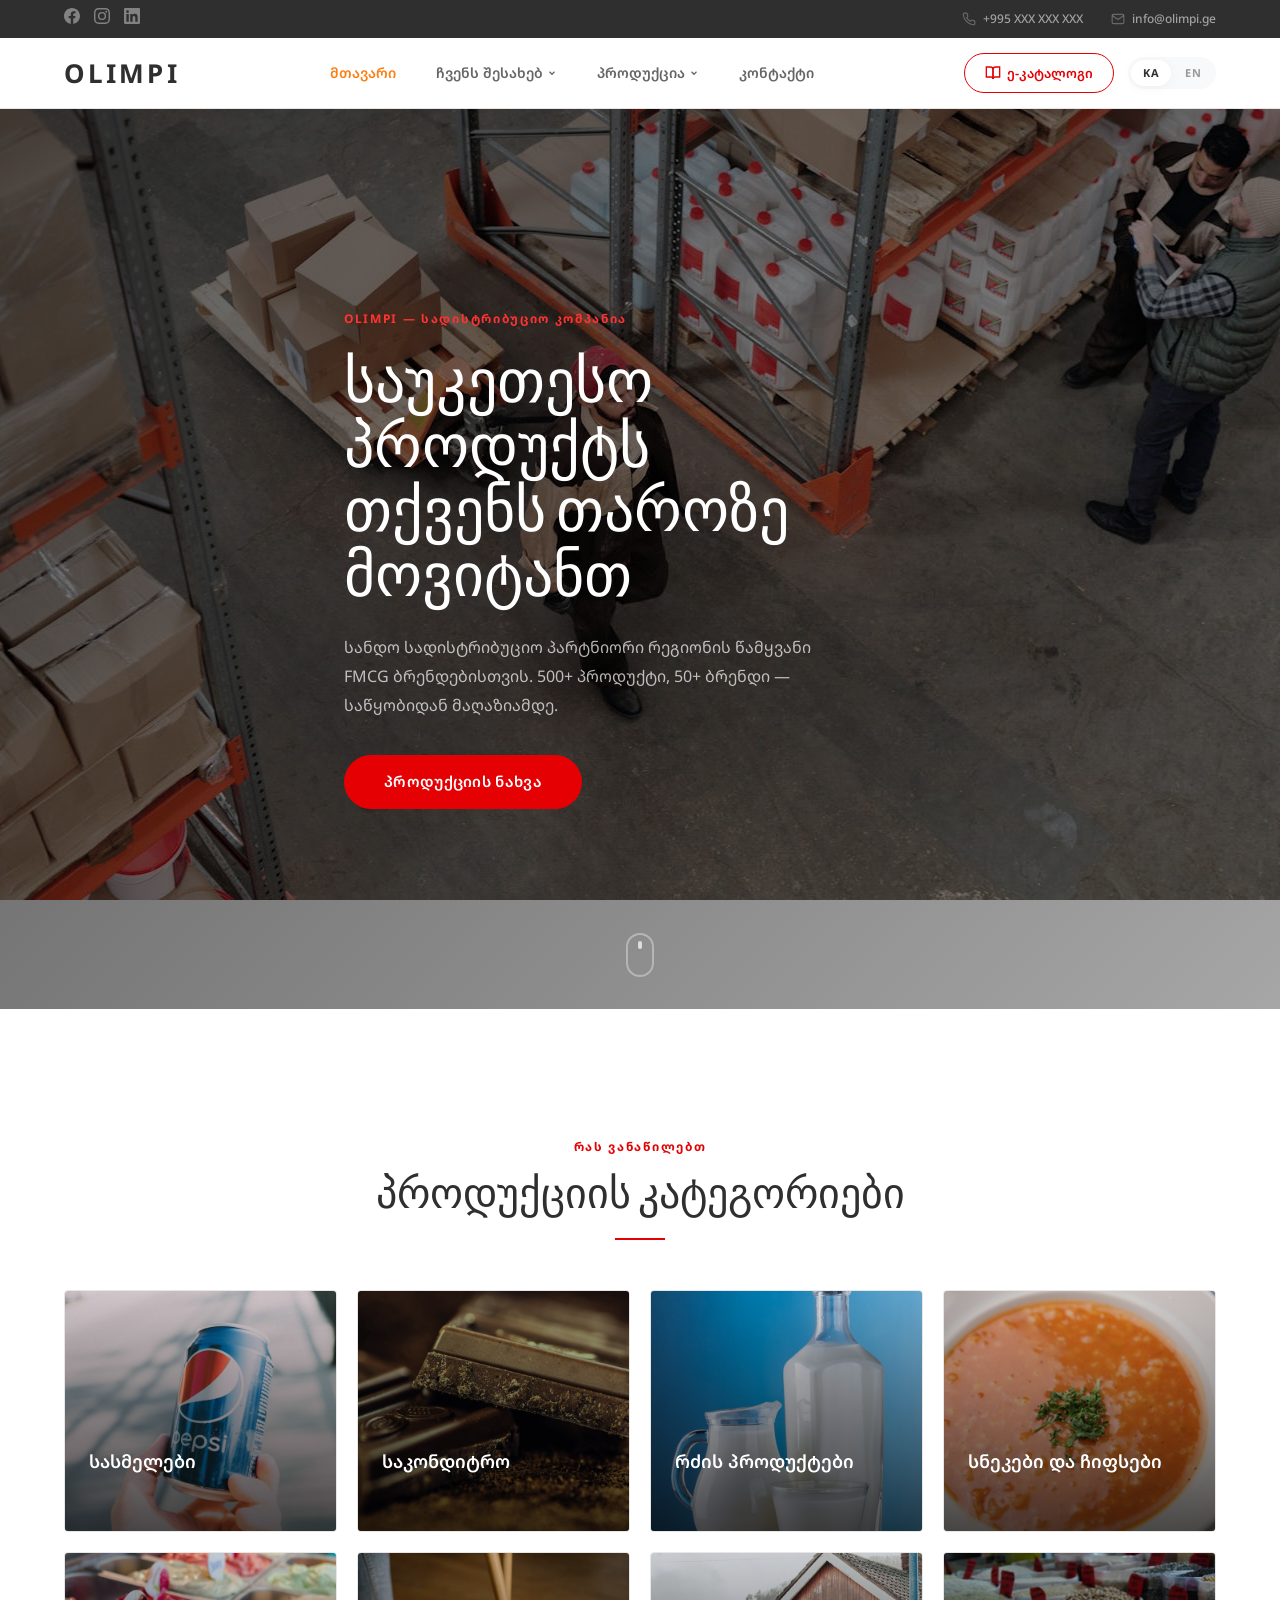
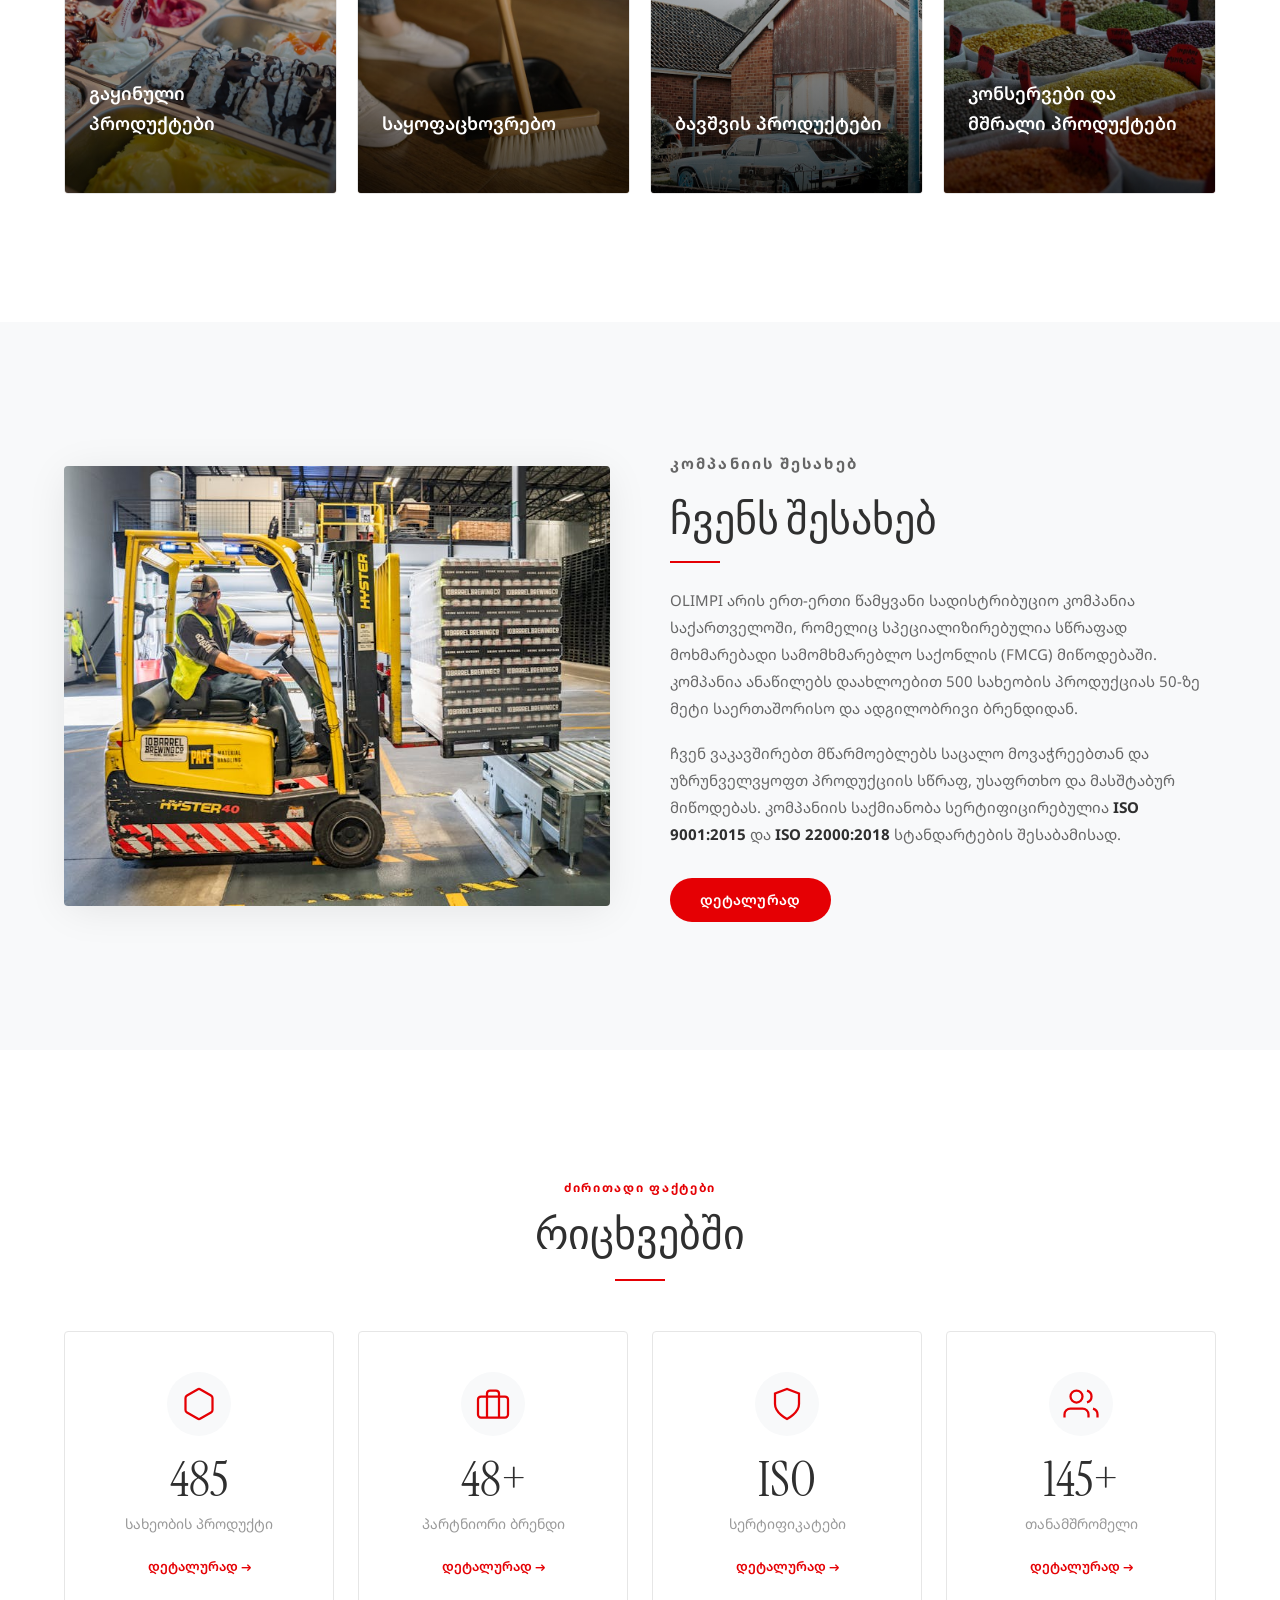
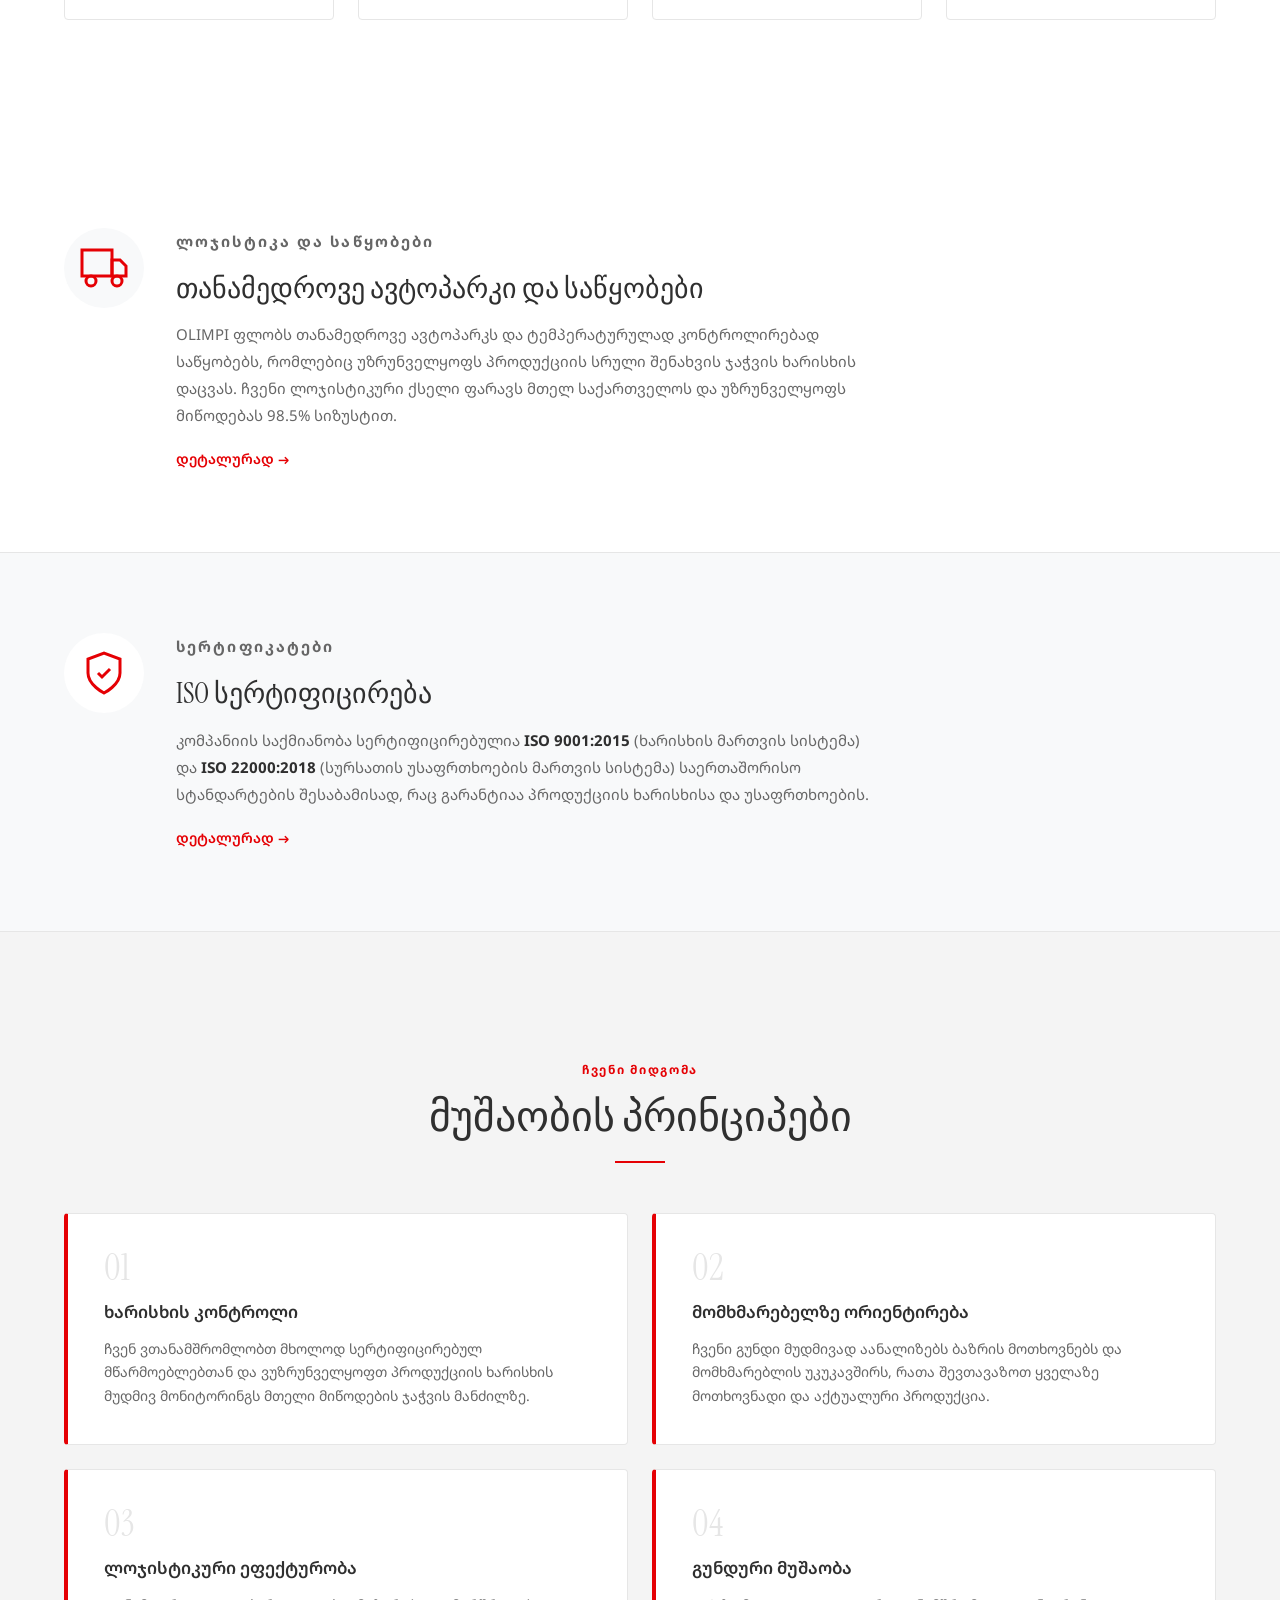
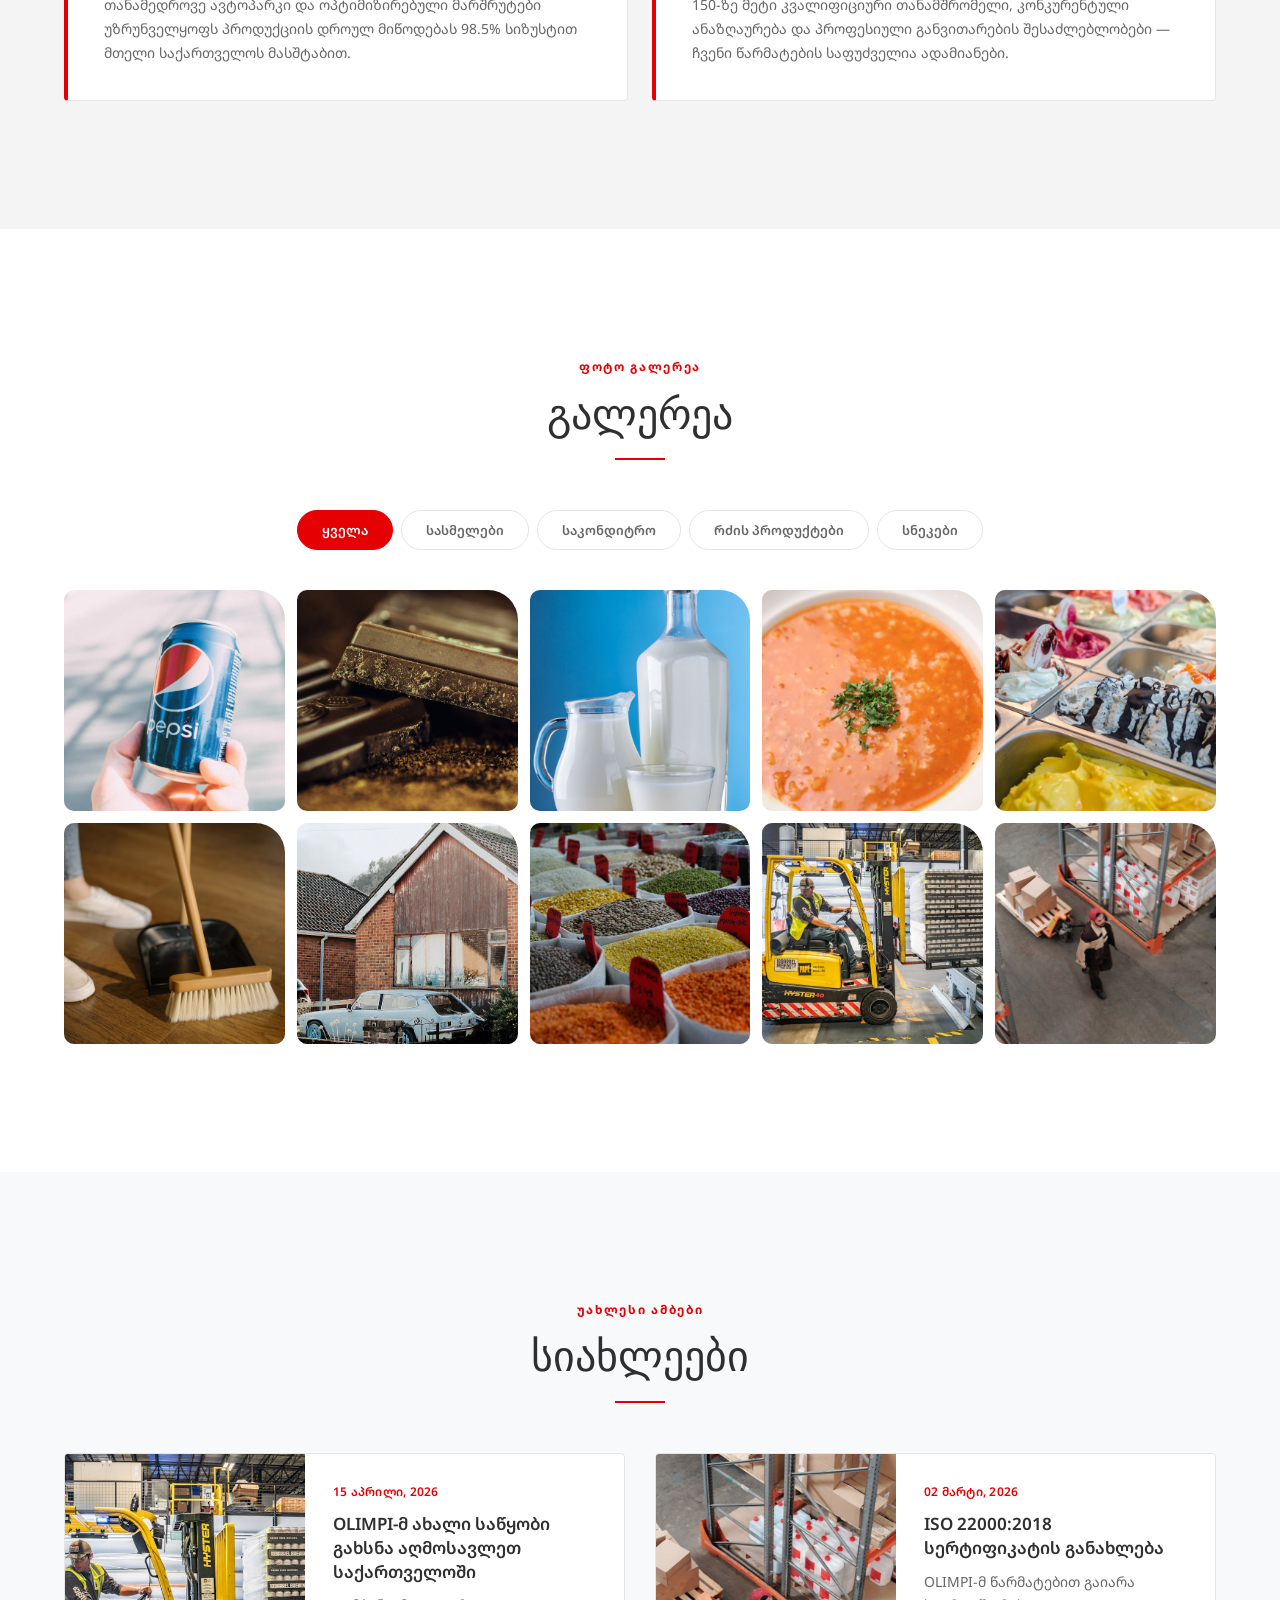
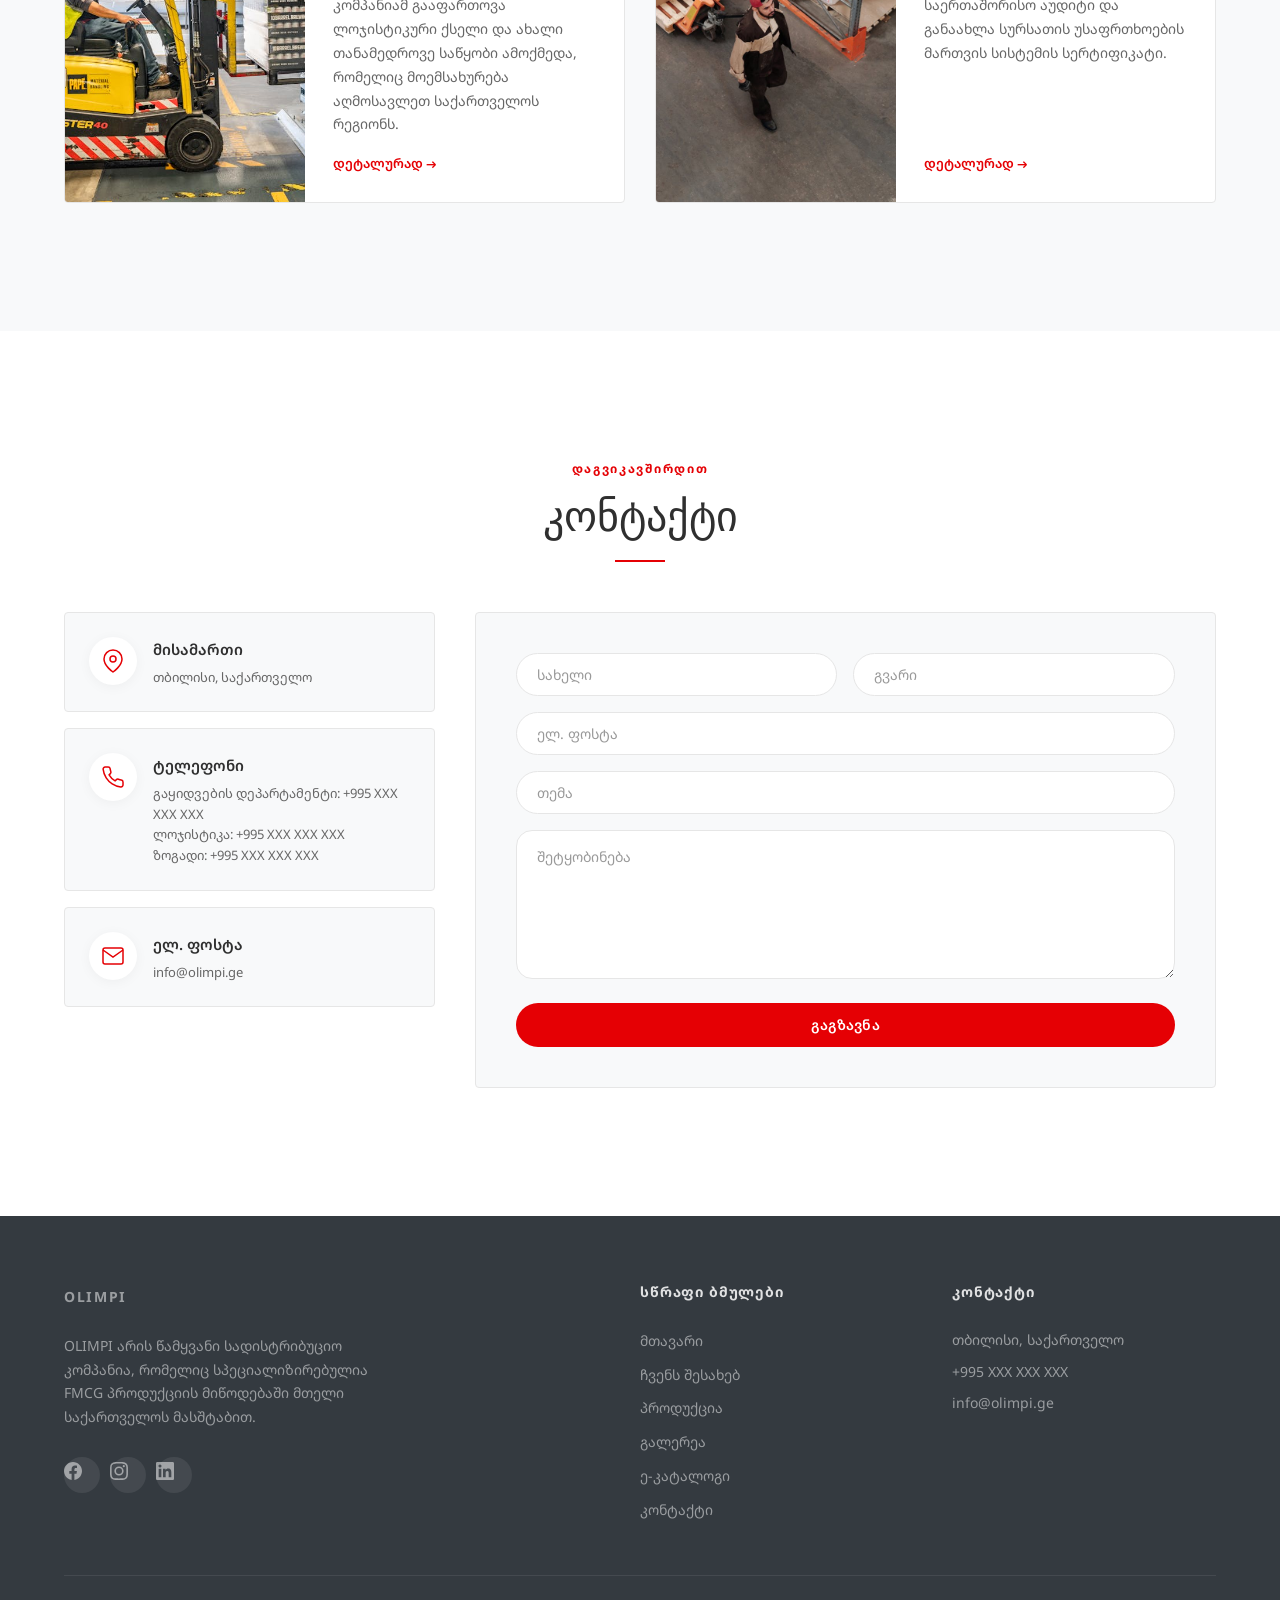
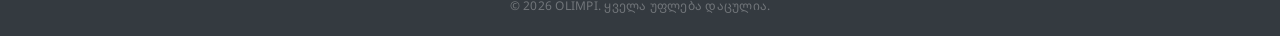
<file: index.html>
<!DOCTYPE html>
<html lang="ka">
<head>
  <meta charset="UTF-8">
  <meta name="viewport" content="width=device-width, initial-scale=1.0">
  <title>OLIMPI — სადისტრიბუციო კომპანია</title>
  <link rel="preconnect" href="https://fonts.googleapis.com">
  <link rel="preconnect" href="https://fonts.gstatic.com" crossorigin>
  <link href="https://fonts.googleapis.com/css2?family=Instrument+Serif:ital@0;1&family=Space+Grotesk:wght@300;400;500;600;700&family=Noto+Sans+Georgian:wght@300;400;500;600;700&family=Libre+Baskerville:ital,wght@0,400;0,700;1,400&display=swap" rel="stylesheet">
  <link rel="stylesheet" href="css/style.css">
</head>
<body>

  <!-- ==================== HEADER ==================== -->
  <header class="header" id="header">
    <!-- Top bar -->
    <div class="header__top">
      <div class="container header__top-inner">
        <div class="header__social">
          <a href="#" aria-label="Facebook">
            <svg width="16" height="16" viewBox="0 0 24 24" fill="currentColor"><path d="M24 12.073c0-6.627-5.373-12-12-12s-12 5.373-12 12c0 5.99 4.388 10.954 10.125 11.854v-8.385H7.078v-3.47h3.047V9.43c0-3.007 1.792-4.669 4.533-4.669 1.312 0 2.686.235 2.686.235v2.953H15.83c-1.491 0-1.956.925-1.956 1.874v2.25h3.328l-.532 3.47h-2.796v8.385C19.612 23.027 24 18.062 24 12.073z"/></svg>
          </a>
          <a href="#" aria-label="Instagram">
            <svg width="16" height="16" viewBox="0 0 24 24" fill="currentColor"><path d="M12 2.163c3.204 0 3.584.012 4.85.07 3.252.148 4.771 1.691 4.919 4.919.058 1.265.069 1.645.069 4.849 0 3.205-.012 3.584-.069 4.849-.149 3.225-1.664 4.771-4.919 4.919-1.266.058-1.644.07-4.85.07-3.204 0-3.584-.012-4.849-.07-3.26-.149-4.771-1.699-4.919-4.92-.058-1.265-.07-1.644-.07-4.849 0-3.204.013-3.583.07-4.849.149-3.227 1.664-4.771 4.919-4.919 1.266-.057 1.645-.069 4.849-.069zM12 0C8.741 0 8.333.014 7.053.072 2.695.272.273 2.69.073 7.052.014 8.333 0 8.741 0 12c0 3.259.014 3.668.072 4.948.2 4.358 2.618 6.78 6.98 6.98C8.333 23.986 8.741 24 12 24c3.259 0 3.668-.014 4.948-.072 4.354-.2 6.782-2.618 6.979-6.98.059-1.28.073-1.689.073-4.948 0-3.259-.014-3.667-.072-4.947-.196-4.354-2.617-6.78-6.979-6.98C15.668.014 15.259 0 12 0zm0 5.838a6.162 6.162 0 100 12.324 6.162 6.162 0 000-12.324zM12 16a4 4 0 110-8 4 4 0 010 8zm6.406-11.845a1.44 1.44 0 100 2.881 1.44 1.44 0 000-2.881z"/></svg>
          </a>
          <a href="#" aria-label="LinkedIn">
            <svg width="16" height="16" viewBox="0 0 24 24" fill="currentColor"><path d="M20.447 20.452h-3.554v-5.569c0-1.328-.027-3.037-1.852-3.037-1.853 0-2.136 1.445-2.136 2.939v5.667H9.351V9h3.414v1.561h.046c.477-.9 1.637-1.85 3.37-1.85 3.601 0 4.267 2.37 4.267 5.455v6.286zM5.337 7.433a2.062 2.062 0 01-2.063-2.065 2.064 2.064 0 112.063 2.065zm1.782 13.019H3.555V9h3.564v11.452zM22.225 0H1.771C.792 0 0 .774 0 1.729v20.542C0 23.227.792 24 1.771 24h20.451C23.2 24 24 23.227 24 22.271V1.729C24 .774 23.2 0 22.222 0h.003z"/></svg>
          </a>
        </div>
        <div class="header__contact-bar">
          <span>
            <svg width="14" height="14" viewBox="0 0 24 24" fill="none" stroke="currentColor" stroke-width="2"><path d="M22 16.92v3a2 2 0 0 1-2.18 2 19.79 19.79 0 0 1-8.63-3.07 19.5 19.5 0 0 1-6-6 19.79 19.79 0 0 1-3.07-8.67A2 2 0 0 1 4.11 2h3a2 2 0 0 1 2 1.72c.127.96.361 1.903.7 2.81a2 2 0 0 1-.45 2.11L8.09 9.91a16 16 0 0 0 6 6l1.27-1.27a2 2 0 0 1 2.11-.45c.907.339 1.85.573 2.81.7A2 2 0 0 1 22 16.92z"/></svg>
            +995 XXX XXX XXX
          </span>
          <span>
            <svg width="14" height="14" viewBox="0 0 24 24" fill="none" stroke="currentColor" stroke-width="2"><path d="M4 4h16c1.1 0 2 .9 2 2v12c0 1.1-.9 2-2 2H4c-1.1 0-2-.9-2-2V6c0-1.1.9-2 2-2z"/><polyline points="22,6 12,13 2,6"/></svg>
            info@olimpi.ge
          </span>
        </div>
      </div>
    </div>
  </header>

  <!-- Main nav — outside header so sticky works -->
  <div class="header__main" id="headerMain">
      <div class="container header__main-inner">
        <a href="index.html" class="logo">OLIMPI</a>
        <nav class="nav" id="nav">
          <a href="#home" class="nav__link nav__link--active">მთავარი</a>
          <div class="nav__dropdown">
            <a href="#about" class="nav__link">ჩვენს შესახებ <svg width="10" height="10" viewBox="0 0 24 24" fill="none" stroke="currentColor" stroke-width="3"><polyline points="6 9 12 15 18 9"/></svg></a>
            <div class="nav__dropdown-menu">
              <a href="#about">კომპანიის შესახებ</a>
              <a href="#facts">ძირითადი ფაქტები</a>
              <a href="#warehouses">საწყობები</a>
              <a href="#certifications">სერტიფიკატები</a>
              <a href="#principles">მუშაობის პრინციპები</a>
              <a href="#gallery">გალერეა</a>
              <a href="#news">სიახლეები</a>
            </div>
          </div>
          <div class="nav__dropdown">
            <a href="#products" class="nav__link">პროდუქცია <svg width="10" height="10" viewBox="0 0 24 24" fill="none" stroke="currentColor" stroke-width="3"><polyline points="6 9 12 15 18 9"/></svg></a>
            <div class="nav__dropdown-menu">
              <a href="#">სასმელები</a>
              <a href="#">საკონდიტრო</a>
              <a href="#">რძის პროდუქტები</a>
              <a href="#">სნეკები და ჩიფსები</a>
              <a href="#">გაყინული პროდუქტები</a>
              <a href="#">საყოფაცხოვრებო</a>
              <a href="#">ბავშვის პროდუქტები</a>
              <a href="#">კონსერვები</a>
            </div>
          </div>
          <a href="#contact" class="nav__link">კონტაქტი</a>
        </nav>
        <div class="header__right">
          <a href="catalog.html" class="catalog-btn">
            <svg width="16" height="16" viewBox="0 0 24 24" fill="none" stroke="currentColor" stroke-width="2"><path d="M2 3h6a4 4 0 0 1 4 4v14a3 3 0 0 0-3-3H2z"/><path d="M22 3h-6a4 4 0 0 0-4 4v14a3 3 0 0 1 3-3h7z"/></svg>
            <span>ე-კატალოგი</span>
          </a>
          <div class="lang-switch">
            <button class="lang-switch__btn active">KA</button>
            <button class="lang-switch__btn">EN</button>
          </div>
          <button class="menu-toggle" id="menuToggle" aria-label="მენიუ">
            <span></span>
            <span></span>
            <span></span>
          </button>
        </div>
      </div>
    </div>
  </div>

  <!-- ==================== HERO ==================== -->
  <section class="hero" id="home">
    <div class="hero__bg" style="background-image: url('img/hero.jpg');"></div>
    <div class="hero__overlay"></div>
    <div class="container hero__content">
      <p class="hero__tag">OLIMPI — სადისტრიბუციო კომპანია</p>
      <h1 class="hero__title">საუკეთესო პროდუქტს<br>თქვენს თაროზე მოვიტანთ</h1>
      <p class="hero__sub">სანდო სადისტრიბუციო პარტნიორი რეგიონის წამყვანი FMCG ბრენდებისთვის. 500+ პროდუქტი, 50+ ბრენდი — საწყობიდან მაღაზიამდე.</p>
      <a href="#products" class="btn btn--primary">პროდუქციის ნახვა</a>
    </div>
    <div class="hero__scroll">
      <span></span>
    </div>
  </section>

  <!-- ==================== PRODUCT CATEGORIES ==================== -->
  <section class="products" id="products">
    <div class="container">
      <div class="section-header section-header--center">
        <p class="section-tag">რას ვანაწილებთ</p>
        <h2 class="section-title">პროდუქციის კატეგორიები</h2>
      </div>
      <div class="products__grid">

        <a href="#" class="product-card">
          <div class="product-card__img">
            <img src="img/beverages.jpg" alt="სასმელები" loading="lazy">
            <div class="product-card__overlay">
              <h3 class="product-card__name">სასმელები</h3>
              <span class="product-card__more">დეტალურად &rarr;</span>
            </div>
          </div>
        </a>

        <a href="#" class="product-card">
          <div class="product-card__img">
            <img src="img/confectionery.jpg" alt="საკონდიტრო" loading="lazy">
            <div class="product-card__overlay">
              <h3 class="product-card__name">საკონდიტრო</h3>
              <span class="product-card__more">დეტალურად &rarr;</span>
            </div>
          </div>
        </a>

        <a href="#" class="product-card">
          <div class="product-card__img">
            <img src="img/dairy.jpg" alt="რძის პროდუქტები" loading="lazy">
            <div class="product-card__overlay">
              <h3 class="product-card__name">რძის პროდუქტები</h3>
              <span class="product-card__more">დეტალურად &rarr;</span>
            </div>
          </div>
        </a>

        <a href="#" class="product-card">
          <div class="product-card__img">
            <img src="img/snacks.jpg" alt="სნეკები და ჩიფსები" loading="lazy">
            <div class="product-card__overlay">
              <h3 class="product-card__name">სნეკები და ჩიფსები</h3>
              <span class="product-card__more">დეტალურად &rarr;</span>
            </div>
          </div>
        </a>

        <a href="#" class="product-card">
          <div class="product-card__img">
            <img src="img/frozen.jpg" alt="გაყინული პროდუქტები" loading="lazy">
            <div class="product-card__overlay">
              <h3 class="product-card__name">გაყინული პროდუქტები</h3>
              <span class="product-card__more">დეტალურად &rarr;</span>
            </div>
          </div>
        </a>

        <a href="#" class="product-card">
          <div class="product-card__img">
            <img src="img/household.jpg" alt="საყოფაცხოვრებო" loading="lazy">
            <div class="product-card__overlay">
              <h3 class="product-card__name">საყოფაცხოვრებო</h3>
              <span class="product-card__more">დეტალურად &rarr;</span>
            </div>
          </div>
        </a>

        <a href="#" class="product-card">
          <div class="product-card__img">
            <img src="img/baby.jpg" alt="ბავშვის პროდუქტები" loading="lazy">
            <div class="product-card__overlay">
              <h3 class="product-card__name">ბავშვის პროდუქტები</h3>
              <span class="product-card__more">დეტალურად &rarr;</span>
            </div>
          </div>
        </a>

        <a href="#" class="product-card">
          <div class="product-card__img">
            <img src="img/canned.jpg" alt="კონსერვები და მშრალი პროდუქტები" loading="lazy">
            <div class="product-card__overlay">
              <h3 class="product-card__name">კონსერვები და მშრალი პროდუქტები</h3>
              <span class="product-card__more">დეტალურად &rarr;</span>
            </div>
          </div>
        </a>

      </div>
    </div>
  </section>

  <!-- ==================== ABOUT COMPANY ==================== -->
  <section class="about" id="about">
    <div class="container">
      <div class="about__layout">
        <div class="about__image">
          <img src="img/about.jpg" alt="OLIMPI კომპანია" loading="lazy">
        </div>
        <div class="about__content">
          <p class="section-tag">კომპანიის შესახებ</p>
          <h2 class="section-title">ჩვენს შესახებ</h2>
          <p>OLIMPI არის ერთ-ერთი წამყვანი სადისტრიბუციო კომპანია საქართველოში, რომელიც სპეციალიზირებულია სწრაფად მოხმარებადი სამომხმარებლო საქონლის (FMCG) მიწოდებაში. კომპანია ანაწილებს დაახლოებით 500 სახეობის პროდუქციას 50-ზე მეტი საერთაშორისო და ადგილობრივი ბრენდიდან.</p>
          <p>ჩვენ ვაკავშირებთ მწარმოებლებს საცალო მოვაჭრეებთან და უზრუნველვყოფთ პროდუქციის სწრაფ, უსაფრთხო და მასშტაბურ მიწოდებას. კომპანიის საქმიანობა სერტიფიცირებულია <strong>ISO 9001:2015</strong> და <strong>ISO 22000:2018</strong> სტანდარტების შესაბამისად.</p>
          <a href="#facts" class="btn btn--primary">დეტალურად</a>
        </div>
      </div>
    </div>
  </section>

  <!-- ==================== KEY FACTS ==================== -->
  <section class="facts" id="facts">
    <div class="container">
      <div class="section-header section-header--center">
        <p class="section-tag">ძირითადი ფაქტები</p>
        <h2 class="section-title">რიცხვებში</h2>
      </div>
      <div class="facts__grid">
        <div class="fact-card">
          <div class="fact-card__icon">
            <svg width="36" height="36" viewBox="0 0 24 24" fill="none" stroke="currentColor" stroke-width="1.5"><path d="M21 16V8a2 2 0 0 0-1-1.73l-7-4a2 2 0 0 0-2 0l-7 4A2 2 0 0 0 3 8v8a2 2 0 0 0 1 1.73l7 4a2 2 0 0 0 2 0l7-4A2 2 0 0 0 21 16z"/></svg>
          </div>
          <span class="fact-card__num" data-target="500">0</span>
          <p class="fact-card__label">სახეობის პროდუქტი</p>
          <a href="#products" class="fact-card__link">დეტალურად &rarr;</a>
        </div>
        <div class="fact-card">
          <div class="fact-card__icon">
            <svg width="36" height="36" viewBox="0 0 24 24" fill="none" stroke="currentColor" stroke-width="1.5"><rect x="2" y="7" width="20" height="14" rx="2" ry="2"/><path d="M16 21V5a2 2 0 0 0-2-2h-4a2 2 0 0 0-2 2v16"/></svg>
          </div>
          <span class="fact-card__num" data-target="50" data-suffix="+">0</span>
          <p class="fact-card__label">პარტნიორი ბრენდი</p>
          <a href="#about" class="fact-card__link">დეტალურად &rarr;</a>
        </div>
        <div class="fact-card">
          <div class="fact-card__icon">
            <svg width="36" height="36" viewBox="0 0 24 24" fill="none" stroke="currentColor" stroke-width="1.5"><path d="M12 22s8-4 8-10V5l-8-3-8 3v7c0 6 8 10 8 10z"/></svg>
          </div>
          <span class="fact-card__num fact-card__num--iso">ISO</span>
          <p class="fact-card__label">სერტიფიკატები</p>
          <a href="#certifications" class="fact-card__link">დეტალურად &rarr;</a>
        </div>
        <div class="fact-card">
          <div class="fact-card__icon">
            <svg width="36" height="36" viewBox="0 0 24 24" fill="none" stroke="currentColor" stroke-width="1.5"><path d="M17 21v-2a4 4 0 0 0-4-4H5a4 4 0 0 0-4 4v2"/><circle cx="9" cy="7" r="4"/><path d="M23 21v-2a4 4 0 0 0-3-3.87"/><path d="M16 3.13a4 4 0 0 1 0 7.75"/></svg>
          </div>
          <span class="fact-card__num" data-target="150" data-suffix="+">0</span>
          <p class="fact-card__label">თანამშრომელი</p>
          <a href="#about" class="fact-card__link">დეტალურად &rarr;</a>
        </div>
      </div>
    </div>
  </section>

  <!-- ==================== WAREHOUSES / LOGISTICS ==================== -->
  <section class="sub-about" id="warehouses">
    <div class="container">
      <div class="sub-about__layout">
        <div class="sub-about__icon">
          <svg width="48" height="48" viewBox="0 0 24 24" fill="none" stroke="currentColor" stroke-width="1.5"><rect x="1" y="3" width="15" height="13"/><polygon points="16 8 20 8 23 11 23 16 16 16 16 8"/><circle cx="5.5" cy="18.5" r="2.5"/><circle cx="18.5" cy="18.5" r="2.5"/></svg>
        </div>
        <div class="sub-about__content">
          <p class="section-tag">ლოჯისტიკა და საწყობები</p>
          <h3 class="sub-about__title">თანამედროვე ავტოპარკი და საწყობები</h3>
          <p>OLIMPI ფლობს თანამედროვე ავტოპარკს და ტემპერატურულად კონტროლირებად საწყობებს, რომლებიც უზრუნველყოფს პროდუქციის სრული შენახვის ჯაჭვის ხარისხის დაცვას. ჩვენი ლოჯისტიკური ქსელი ფარავს მთელ საქართველოს და უზრუნველყოფს მიწოდებას 98.5% სიზუსტით.</p>
          <a href="#" class="sub-about__link">დეტალურად &rarr;</a>
        </div>
      </div>
    </div>
  </section>

  <!-- ==================== CERTIFICATIONS ==================== -->
  <section class="sub-about sub-about--alt" id="certifications">
    <div class="container">
      <div class="sub-about__layout">
        <div class="sub-about__icon">
          <svg width="48" height="48" viewBox="0 0 24 24" fill="none" stroke="currentColor" stroke-width="1.5"><path d="M12 22s8-4 8-10V5l-8-3-8 3v7c0 6 8 10 8 10z"/><path d="M9 12l2 2 4-4"/></svg>
        </div>
        <div class="sub-about__content">
          <p class="section-tag">სერტიფიკატები</p>
          <h3 class="sub-about__title">ISO სერტიფიცირება</h3>
          <p>კომპანიის საქმიანობა სერტიფიცირებულია <strong>ISO 9001:2015</strong> (ხარისხის მართვის სისტემა) და <strong>ISO 22000:2018</strong> (სურსათის უსაფრთხოების მართვის სისტემა) საერთაშორისო სტანდარტების შესაბამისად, რაც გარანტიაა პროდუქციის ხარისხისა და უსაფრთხოების.</p>
          <a href="#" class="sub-about__link">დეტალურად &rarr;</a>
        </div>
      </div>
    </div>
  </section>

  <!-- ==================== WORK PRINCIPLES ==================== -->
  <section class="principles" id="principles">
    <div class="container">
      <div class="section-header section-header--center">
        <p class="section-tag">ჩვენი მიდგომა</p>
        <h2 class="section-title">მუშაობის პრინციპები</h2>
      </div>
      <div class="principles__grid">
        <blockquote class="principle-card">
          <span class="principle-card__num">01</span>
          <h3 class="principle-card__title">ხარისხის კონტროლი</h3>
          <p>ჩვენ ვთანამშრომლობთ მხოლოდ სერტიფიცირებულ მწარმოებლებთან და ვუზრუნველყოფთ პროდუქციის ხარისხის მუდმივ მონიტორინგს მთელი მიწოდების ჯაჭვის მანძილზე.</p>
        </blockquote>
        <blockquote class="principle-card">
          <span class="principle-card__num">02</span>
          <h3 class="principle-card__title">მომხმარებელზე ორიენტირება</h3>
          <p>ჩვენი გუნდი მუდმივად აანალიზებს ბაზრის მოთხოვნებს და მომხმარებლის უკუკავშირს, რათა შევთავაზოთ ყველაზე მოთხოვნადი და აქტუალური პროდუქცია.</p>
        </blockquote>
        <blockquote class="principle-card">
          <span class="principle-card__num">03</span>
          <h3 class="principle-card__title">ლოჯისტიკური ეფექტურობა</h3>
          <p>თანამედროვე ავტოპარკი და ოპტიმიზირებული მარშრუტები უზრუნველყოფს პროდუქციის დროულ მიწოდებას 98.5% სიზუსტით მთელი საქართველოს მასშტაბით.</p>
        </blockquote>
        <blockquote class="principle-card">
          <span class="principle-card__num">04</span>
          <h3 class="principle-card__title">გუნდური მუშაობა</h3>
          <p>150-ზე მეტი კვალიფიციური თანამშრომელი, კონკურენტული ანაზღაურება და პროფესიული განვითარების შესაძლებლობები — ჩვენი წარმატების საფუძველია ადამიანები.</p>
        </blockquote>
      </div>
    </div>
  </section>

  <!-- ==================== GALLERY ==================== -->
  <section class="gallery" id="gallery">
    <div class="container">
      <div class="section-header section-header--center">
        <p class="section-tag">ფოტო გალერეა</p>
        <h2 class="section-title">გალერეა</h2>
      </div>
      <div class="gallery__filters">
        <button class="gallery__filter active" data-filter="all">ყველა</button>
        <button class="gallery__filter" data-filter="beverages">სასმელები</button>
        <button class="gallery__filter" data-filter="confectionery">საკონდიტრო</button>
        <button class="gallery__filter" data-filter="dairy">რძის პროდუქტები</button>
        <button class="gallery__filter" data-filter="snacks">სნეკები</button>
      </div>
      <div class="gallery__grid">
        <div class="gallery__item" data-category="beverages"><img src="img/beverages.jpg" alt="სასმელები" loading="lazy"></div>
        <div class="gallery__item" data-category="confectionery"><img src="img/confectionery.jpg" alt="საკონდიტრო" loading="lazy"></div>
        <div class="gallery__item" data-category="dairy"><img src="img/dairy.jpg" alt="რძის პროდუქტები" loading="lazy"></div>
        <div class="gallery__item" data-category="snacks"><img src="img/snacks.jpg" alt="სნეკები" loading="lazy"></div>
        <div class="gallery__item" data-category="beverages"><img src="img/frozen.jpg" alt="გაყინული პროდუქტები" loading="lazy"></div>
        <div class="gallery__item" data-category="confectionery"><img src="img/household.jpg" alt="საყოფაცხოვრებო" loading="lazy"></div>
        <div class="gallery__item" data-category="dairy"><img src="img/baby.jpg" alt="ბავშვის პროდუქტები" loading="lazy"></div>
        <div class="gallery__item" data-category="snacks"><img src="img/canned.jpg" alt="კონსერვები" loading="lazy"></div>
        <div class="gallery__item" data-category="beverages"><img src="img/about.jpg" alt="საწყობი" loading="lazy"></div>
        <div class="gallery__item" data-category="confectionery"><img src="img/hero.jpg" alt="ლოჯისტიკა" loading="lazy"></div>
      </div>
    </div>
  </section>

  <!-- ==================== NEWS ==================== -->
  <section class="news" id="news">
    <div class="container">
      <div class="section-header section-header--center">
        <p class="section-tag">უახლესი ამბები</p>
        <h2 class="section-title">სიახლეები</h2>
      </div>
      <div class="news__grid">
        <article class="news-card">
          <div class="news-card__img">
            <img src="img/about.jpg" alt="სიახლე" loading="lazy">
          </div>
          <div class="news-card__body">
            <time class="news-card__date">15 აპრილი, 2026</time>
            <h3 class="news-card__title">OLIMPI-მ ახალი საწყობი გახსნა აღმოსავლეთ საქართველოში</h3>
            <p class="news-card__desc">კომპანიამ გააფართოვა ლოჯისტიკური ქსელი და ახალი თანამედროვე საწყობი ამოქმედა, რომელიც მოემსახურება აღმოსავლეთ საქართველოს რეგიონს.</p>
            <a href="#" class="news-card__link">დეტალურად &rarr;</a>
          </div>
        </article>
        <article class="news-card">
          <div class="news-card__img">
            <img src="img/hero.jpg" alt="სიახლე" loading="lazy">
          </div>
          <div class="news-card__body">
            <time class="news-card__date">02 მარტი, 2026</time>
            <h3 class="news-card__title">ISO 22000:2018 სერტიფიკატის განახლება</h3>
            <p class="news-card__desc">OLIMPI-მ წარმატებით გაიარა საერთაშორისო აუდიტი და განაახლა სურსათის უსაფრთხოების მართვის სისტემის სერტიფიკატი.</p>
            <a href="#" class="news-card__link">დეტალურად &rarr;</a>
          </div>
        </article>
      </div>
    </div>
  </section>

  <!-- ==================== CONTACT ==================== -->
  <section class="contact" id="contact">
    <div class="container">
      <div class="section-header section-header--center">
        <p class="section-tag">დაგვიკავშირდით</p>
        <h2 class="section-title">კონტაქტი</h2>
      </div>
      <div class="contact__layout">
        <div class="contact__info">
          <div class="contact__info-card">
            <div class="contact__info-icon">
              <svg width="24" height="24" viewBox="0 0 24 24" fill="none" stroke="currentColor" stroke-width="1.5"><path d="M21 10c0 7-9 13-9 13s-9-6-9-13a9 9 0 0 1 18 0z"/><circle cx="12" cy="10" r="3"/></svg>
            </div>
            <div>
              <h4>მისამართი</h4>
              <p>თბილისი, საქართველო</p>
            </div>
          </div>
          <div class="contact__info-card">
            <div class="contact__info-icon">
              <svg width="24" height="24" viewBox="0 0 24 24" fill="none" stroke="currentColor" stroke-width="1.5"><path d="M22 16.92v3a2 2 0 0 1-2.18 2 19.79 19.79 0 0 1-8.63-3.07 19.5 19.5 0 0 1-6-6 19.79 19.79 0 0 1-3.07-8.67A2 2 0 0 1 4.11 2h3a2 2 0 0 1 2 1.72c.127.96.361 1.903.7 2.81a2 2 0 0 1-.45 2.11L8.09 9.91a16 16 0 0 0 6 6l1.27-1.27a2 2 0 0 1 2.11-.45c.907.339 1.85.573 2.81.7A2 2 0 0 1 22 16.92z"/></svg>
            </div>
            <div>
              <h4>ტელეფონი</h4>
              <p>გაყიდვების დეპარტამენტი: +995 XXX XXX XXX</p>
              <p>ლოჯისტიკა: +995 XXX XXX XXX</p>
              <p>ზოგადი: +995 XXX XXX XXX</p>
            </div>
          </div>
          <div class="contact__info-card">
            <div class="contact__info-icon">
              <svg width="24" height="24" viewBox="0 0 24 24" fill="none" stroke="currentColor" stroke-width="1.5"><path d="M4 4h16c1.1 0 2 .9 2 2v12c0 1.1-.9 2-2 2H4c-1.1 0-2-.9-2-2V6c0-1.1.9-2 2-2z"/><polyline points="22,6 12,13 2,6"/></svg>
            </div>
            <div>
              <h4>ელ. ფოსტა</h4>
              <p>info@olimpi.ge</p>
            </div>
          </div>
        </div>
        <form class="contact__form" id="contactForm">
          <div class="form-row">
            <div class="form-group">
              <input type="text" name="name" placeholder="სახელი" required>
            </div>
            <div class="form-group">
              <input type="text" name="surname" placeholder="გვარი" required>
            </div>
          </div>
          <div class="form-group">
            <input type="email" name="email" placeholder="ელ. ფოსტა" required>
          </div>
          <div class="form-group">
            <input type="text" name="topic" placeholder="თემა">
          </div>
          <div class="form-group">
            <textarea name="message" rows="5" placeholder="შეტყობინება" required></textarea>
          </div>
          <button type="submit" class="btn btn--primary btn--block">გაგზავნა</button>
        </form>
      </div>
    </div>
  </section>

  <!-- ==================== FOOTER ==================== -->
  <footer class="footer">
    <div class="container">
      <div class="footer__grid">
        <div class="footer__col">
          <a href="index.html" class="footer__logo">OLIMPI</a>
          <p class="footer__desc">OLIMPI არის წამყვანი სადისტრიბუციო კომპანია, რომელიც სპეციალიზირებულია FMCG პროდუქციის მიწოდებაში მთელი საქართველოს მასშტაბით.</p>
          <div class="footer__social">
            <a href="#" aria-label="Facebook">
              <svg width="18" height="18" viewBox="0 0 24 24" fill="currentColor"><path d="M24 12.073c0-6.627-5.373-12-12-12s-12 5.373-12 12c0 5.99 4.388 10.954 10.125 11.854v-8.385H7.078v-3.47h3.047V9.43c0-3.007 1.792-4.669 4.533-4.669 1.312 0 2.686.235 2.686.235v2.953H15.83c-1.491 0-1.956.925-1.956 1.874v2.25h3.328l-.532 3.47h-2.796v8.385C19.612 23.027 24 18.062 24 12.073z"/></svg>
            </a>
            <a href="#" aria-label="Instagram">
              <svg width="18" height="18" viewBox="0 0 24 24" fill="currentColor"><path d="M12 2.163c3.204 0 3.584.012 4.85.07 3.252.148 4.771 1.691 4.919 4.919.058 1.265.069 1.645.069 4.849 0 3.205-.012 3.584-.069 4.849-.149 3.225-1.664 4.771-4.919 4.919-1.266.058-1.644.07-4.85.07-3.204 0-3.584-.012-4.849-.07-3.26-.149-4.771-1.699-4.919-4.92-.058-1.265-.07-1.644-.07-4.849 0-3.204.013-3.583.07-4.849.149-3.227 1.664-4.771 4.919-4.919 1.266-.057 1.645-.069 4.849-.069zM12 0C8.741 0 8.333.014 7.053.072 2.695.272.273 2.69.073 7.052.014 8.333 0 8.741 0 12c0 3.259.014 3.668.072 4.948.2 4.358 2.618 6.78 6.98 6.98C8.333 23.986 8.741 24 12 24c3.259 0 3.668-.014 4.948-.072 4.354-.2 6.782-2.618 6.979-6.98.059-1.28.073-1.689.073-4.948 0-3.259-.014-3.667-.072-4.947-.196-4.354-2.617-6.78-6.979-6.98C15.668.014 15.259 0 12 0zm0 5.838a6.162 6.162 0 100 12.324 6.162 6.162 0 000-12.324zM12 16a4 4 0 110-8 4 4 0 010 8zm6.406-11.845a1.44 1.44 0 100 2.881 1.44 1.44 0 000-2.881z"/></svg>
            </a>
            <a href="#" aria-label="LinkedIn">
              <svg width="18" height="18" viewBox="0 0 24 24" fill="currentColor"><path d="M20.447 20.452h-3.554v-5.569c0-1.328-.027-3.037-1.852-3.037-1.853 0-2.136 1.445-2.136 2.939v5.667H9.351V9h3.414v1.561h.046c.477-.9 1.637-1.85 3.37-1.85 3.601 0 4.267 2.37 4.267 5.455v6.286zM5.337 7.433a2.062 2.062 0 01-2.063-2.065 2.064 2.064 0 112.063 2.065zm1.782 13.019H3.555V9h3.564v11.452zM22.225 0H1.771C.792 0 0 .774 0 1.729v20.542C0 23.227.792 24 1.771 24h20.451C23.2 24 24 23.227 24 22.271V1.729C24 .774 23.2 0 22.222 0h.003z"/></svg>
            </a>
          </div>
        </div>
        <div class="footer__col">
          <h4>სწრაფი ბმულები</h4>
          <a href="#home">მთავარი</a>
          <a href="#about">ჩვენს შესახებ</a>
          <a href="#products">პროდუქცია</a>
          <a href="#gallery">გალერეა</a>
          <a href="catalog.html">ე-კატალოგი</a>
          <a href="#contact">კონტაქტი</a>
        </div>
        <div class="footer__col">
          <h4>კონტაქტი</h4>
          <p>თბილისი, საქართველო</p>
          <p>+995 XXX XXX XXX</p>
          <p>info@olimpi.ge</p>
        </div>
      </div>
      <div class="footer__bottom">
        <p>&copy; 2026 OLIMPI. ყველა უფლება დაცულია.</p>
      </div>
    </div>
  </footer>

  <script src="js/main.js"></script>
</body>
</html>
</file>
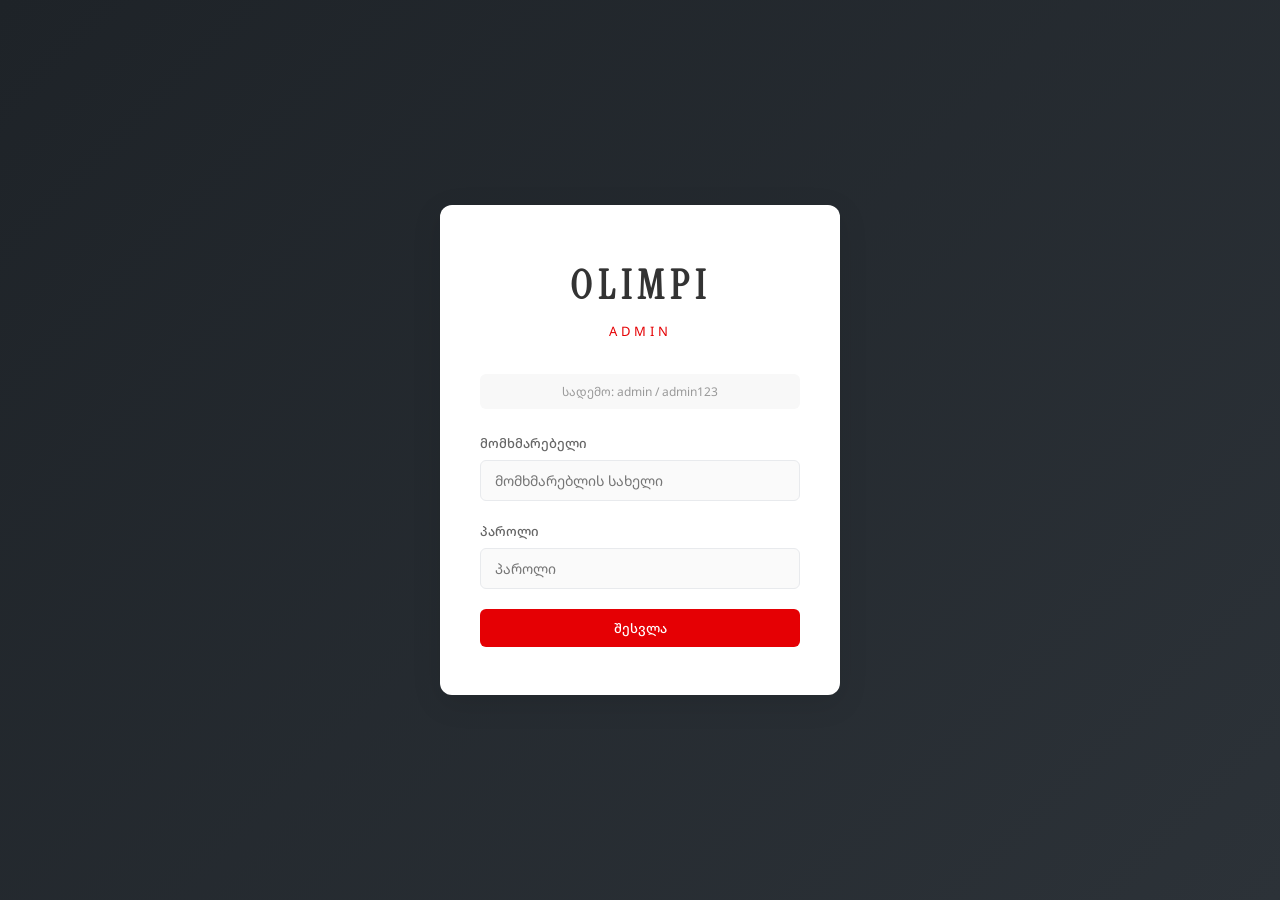
<file: admin.html>
<!DOCTYPE html>
<html lang="ka">
<head>
  <meta charset="UTF-8">
  <meta name="viewport" content="width=device-width, initial-scale=1.0">
  <title>OLIMPI — ადმინ პანელი</title>
  <link rel="preconnect" href="https://fonts.googleapis.com">
  <link rel="preconnect" href="https://fonts.gstatic.com" crossorigin>
  <link href="https://fonts.googleapis.com/css2?family=Instrument+Serif:ital@0;1&family=Space+Grotesk:wght@300;400;500;600;700&family=Noto+Sans+Georgian:wght@300;400;500;600;700&family=Libre+Baskerville:ital,wght@0,400;0,700;1,400&display=swap" rel="stylesheet">
  <link rel="stylesheet" href="css/admin.css">
</head>
<body>

  <!-- ==================== LOGIN SCREEN ==================== -->
  <div id="loginScreen" class="login-screen">
    <div class="login-card">
      <div class="login-logo">
        <span class="login-logo__text">OLIMPI</span>
        <span class="login-logo__sub">ADMIN</span>
      </div>
      <p class="login-hint">სადემო: admin / admin123</p>
      <form id="loginForm" class="login-form" autocomplete="off">
        <div class="form-group">
          <label for="loginUser">მომხმარებელი</label>
          <input type="text" id="loginUser" placeholder="მომხმარებლის სახელი" required>
        </div>
        <div class="form-group">
          <label for="loginPass">პაროლი</label>
          <input type="password" id="loginPass" placeholder="პაროლი" required>
        </div>
        <div id="loginError" class="login-error" style="display:none;">არასწორი მონაცემები</div>
        <button type="submit" class="btn btn--primary btn--full">შესვლა</button>
      </form>
    </div>
  </div>

  <!-- ==================== ADMIN SHELL ==================== -->
  <div id="adminShell" class="admin-shell" style="display:none;">

    <!-- Sidebar -->
    <aside class="sidebar" id="sidebar">
      <div class="sidebar__logo">
        <span class="sidebar__logo-text">OLIMPI</span>
        <span class="sidebar__logo-sub">ადმინ პანელი</span>
      </div>
      <nav class="sidebar__nav" id="sidebarNav">
        <a href="#" class="sidebar__link active" data-page="dashboard">
          <svg viewBox="0 0 24 24" fill="none" stroke="currentColor" stroke-width="2"><rect x="3" y="3" width="7" height="7" rx="1"/><rect x="14" y="3" width="7" height="7" rx="1"/><rect x="3" y="14" width="7" height="7" rx="1"/><rect x="14" y="14" width="7" height="7" rx="1"/></svg>
          <span>მთავარი</span>
        </a>
        <a href="#" class="sidebar__link" data-page="products">
          <svg viewBox="0 0 24 24" fill="none" stroke="currentColor" stroke-width="2"><path d="M21 16V8a2 2 0 00-1-1.73l-7-4a2 2 0 00-2 0l-7 4A2 2 0 003 8v8a2 2 0 001 1.73l7 4a2 2 0 002 0l7-4A2 2 0 0021 16z"/><polyline points="3.27 6.96 12 12.01 20.73 6.96"/><line x1="12" y1="22.08" x2="12" y2="12"/></svg>
          <span>პროდუქცია</span>
        </a>
        <a href="#" class="sidebar__link" data-page="categories">
          <svg viewBox="0 0 24 24" fill="none" stroke="currentColor" stroke-width="2"><path d="M4 4h6v6H4zM14 4h6v6h-6zM4 14h6v6H4zM14 14h6v6h-6z"/></svg>
          <span>კატეგორიები</span>
        </a>
        <a href="#" class="sidebar__link" data-page="company">
          <svg viewBox="0 0 24 24" fill="none" stroke="currentColor" stroke-width="2"><path d="M3 9l9-7 9 7v11a2 2 0 01-2 2H5a2 2 0 01-2-2z"/><polyline points="9 22 9 12 15 12 15 22"/></svg>
          <span>კომპანიის ინფო</span>
        </a>
        <a href="#" class="sidebar__link" data-page="gallery">
          <svg viewBox="0 0 24 24" fill="none" stroke="currentColor" stroke-width="2"><rect x="3" y="3" width="18" height="18" rx="2"/><circle cx="8.5" cy="8.5" r="1.5"/><polyline points="21 15 16 10 5 21"/></svg>
          <span>გალერეა</span>
        </a>
        <a href="#" class="sidebar__link" data-page="news">
          <svg viewBox="0 0 24 24" fill="none" stroke="currentColor" stroke-width="2"><path d="M14 2H6a2 2 0 00-2 2v16a2 2 0 002 2h12a2 2 0 002-2V8z"/><polyline points="14 2 14 8 20 8"/><line x1="16" y1="13" x2="8" y2="13"/><line x1="16" y1="17" x2="8" y2="17"/><polyline points="10 9 9 9 8 9"/></svg>
          <span>სიახლეები</span>
        </a>
        <a href="#" class="sidebar__link" data-page="messages">
          <svg viewBox="0 0 24 24" fill="none" stroke="currentColor" stroke-width="2"><path d="M21 15a2 2 0 01-2 2H7l-4 4V5a2 2 0 012-2h14a2 2 0 012 2z"/></svg>
          <span>შეტყობინებები</span>
          <span class="sidebar__badge" id="msgBadge">0</span>
        </a>
        <a href="#" class="sidebar__link" data-page="partners">
          <svg viewBox="0 0 24 24" fill="none" stroke="currentColor" stroke-width="2"><path d="M17 21v-2a4 4 0 00-4-4H5a4 4 0 00-4 4v2"/><circle cx="9" cy="7" r="4"/><path d="M23 21v-2a4 4 0 00-3-3.87"/><path d="M16 3.13a4 4 0 010 7.75"/></svg>
          <span>პარტნიორები</span>
        </a>
        <a href="#" class="sidebar__link" data-page="settings">
          <svg viewBox="0 0 24 24" fill="none" stroke="currentColor" stroke-width="2"><circle cx="12" cy="12" r="3"/><path d="M19.4 15a1.65 1.65 0 00.33 1.82l.06.06a2 2 0 010 2.83 2 2 0 01-2.83 0l-.06-.06a1.65 1.65 0 00-1.82-.33 1.65 1.65 0 00-1 1.51V21a2 2 0 01-4 0v-.09A1.65 1.65 0 009 19.4a1.65 1.65 0 00-1.82.33l-.06.06a2 2 0 01-2.83-2.83l.06-.06A1.65 1.65 0 004.68 15a1.65 1.65 0 00-1.51-1H3a2 2 0 010-4h.09A1.65 1.65 0 004.6 9a1.65 1.65 0 00-.33-1.82l-.06-.06a2 2 0 012.83-2.83l.06.06A1.65 1.65 0 009 4.68a1.65 1.65 0 001-1.51V3a2 2 0 014 0v.09a1.65 1.65 0 001 1.51 1.65 1.65 0 001.82-.33l.06-.06a2 2 0 012.83 2.83l-.06.06A1.65 1.65 0 0019.4 9a1.65 1.65 0 001.51 1H21a2 2 0 010 4h-.09a1.65 1.65 0 00-1.51 1z"/></svg>
          <span>პარამეტრები</span>
        </a>
      </nav>
      <div class="sidebar__footer">
        <button class="sidebar__logout" id="logoutBtn">
          <svg viewBox="0 0 24 24" fill="none" stroke="currentColor" stroke-width="2"><path d="M9 21H5a2 2 0 01-2-2V5a2 2 0 012-2h4"/><polyline points="16 17 21 12 16 7"/><line x1="21" y1="12" x2="9" y2="12"/></svg>
          <span>გასვლა</span>
        </button>
      </div>
    </aside>

    <!-- Mobile hamburger -->
    <button class="hamburger" id="hamburgerBtn" aria-label="მენიუ">
      <span></span><span></span><span></span>
    </button>
    <div class="sidebar-overlay" id="sidebarOverlay"></div>

    <!-- Main content -->
    <main class="main">
      <!-- Top bar -->
      <div class="topbar">
        <div class="topbar__search">
          <svg viewBox="0 0 24 24" fill="none" stroke="currentColor" stroke-width="2"><circle cx="11" cy="11" r="8"/><line x1="21" y1="21" x2="16.65" y2="16.65"/></svg>
          <input type="text" id="globalSearch" placeholder="ძებნა...">
        </div>
        <div class="topbar__right">
          <button class="topbar__bell" id="bellBtn" aria-label="შეტყობინებები">
            <svg viewBox="0 0 24 24" fill="none" stroke="currentColor" stroke-width="2"><path d="M18 8A6 6 0 006 8c0 7-3 9-3 9h18s-3-2-3-9"/><path d="M13.73 21a2 2 0 01-3.46 0"/></svg>
            <span class="topbar__bell-dot" id="bellDot" style="display:none;"></span>
          </button>
          <div class="topbar__user">
            <div class="topbar__avatar">A</div>
            <span>ადმინისტრატორი</span>
          </div>
        </div>
      </div>

      <!-- Page sections -->
      <div class="content">

        <!-- DASHBOARD -->
        <section class="page" id="page-dashboard">
          <h1 class="page__title">მთავარი პანელი</h1>
          <div class="stats-grid">
            <div class="stat-card">
              <div class="stat-card__icon stat-card__icon--blue">
                <svg viewBox="0 0 24 24" fill="none" stroke="currentColor" stroke-width="2"><path d="M21 16V8a2 2 0 00-1-1.73l-7-4a2 2 0 00-2 0l-7 4A2 2 0 003 8v8a2 2 0 001 1.73l7 4a2 2 0 002 0l7-4A2 2 0 0021 16z"/></svg>
              </div>
              <div class="stat-card__info">
                <span class="stat-card__num" id="statProducts">0</span>
                <span class="stat-card__label">პროდუქტები</span>
              </div>
            </div>
            <div class="stat-card">
              <div class="stat-card__icon stat-card__icon--green">
                <svg viewBox="0 0 24 24" fill="none" stroke="currentColor" stroke-width="2"><path d="M4 4h6v6H4zM14 4h6v6h-6zM4 14h6v6H4zM14 14h6v6h-6z"/></svg>
              </div>
              <div class="stat-card__info">
                <span class="stat-card__num" id="statCategories">0</span>
                <span class="stat-card__label">კატეგორიები</span>
              </div>
            </div>
            <div class="stat-card">
              <div class="stat-card__icon stat-card__icon--gold">
                <svg viewBox="0 0 24 24" fill="none" stroke="currentColor" stroke-width="2"><path d="M17 21v-2a4 4 0 00-4-4H5a4 4 0 00-4 4v2"/><circle cx="9" cy="7" r="4"/><path d="M23 21v-2a4 4 0 00-3-3.87"/><path d="M16 3.13a4 4 0 010 7.75"/></svg>
              </div>
              <div class="stat-card__info">
                <span class="stat-card__num" id="statPartners">0</span>
                <span class="stat-card__label">პარტნიორები</span>
              </div>
            </div>
            <div class="stat-card">
              <div class="stat-card__icon stat-card__icon--red">
                <svg viewBox="0 0 24 24" fill="none" stroke="currentColor" stroke-width="2"><path d="M21 15a2 2 0 01-2 2H7l-4 4V5a2 2 0 012-2h14a2 2 0 012 2z"/></svg>
              </div>
              <div class="stat-card__info">
                <span class="stat-card__num" id="statMessages">0</span>
                <span class="stat-card__label">შეტყობინებები</span>
              </div>
            </div>
          </div>

          <div class="dashboard-grid">
            <div class="card">
              <div class="card__header">
                <h3>ბოლო შეტყობინებები</h3>
                <a href="#" class="card__link" data-goto="messages">ყველას ნახვა</a>
              </div>
              <div class="table-wrap">
                <table class="table">
                  <thead>
                    <tr><th>სახელი</th><th>თემა</th><th>თარიღი</th><th>სტატუსი</th></tr>
                  </thead>
                  <tbody id="dashMsgTable"></tbody>
                </table>
              </div>
            </div>
            <div class="card">
              <div class="card__header">
                <h3>სწრაფი მოქმედებები</h3>
              </div>
              <div class="quick-actions">
                <button class="btn btn--primary" data-goto="products" data-action="add">
                  <svg viewBox="0 0 24 24" fill="none" stroke="currentColor" stroke-width="2"><line x1="12" y1="5" x2="12" y2="19"/><line x1="5" y1="12" x2="19" y2="12"/></svg>
                  პროდუქტის დამატება
                </button>
                <button class="btn btn--outline" data-goto="news" data-action="add">
                  <svg viewBox="0 0 24 24" fill="none" stroke="currentColor" stroke-width="2"><line x1="12" y1="5" x2="12" y2="19"/><line x1="5" y1="12" x2="19" y2="12"/></svg>
                  სიახლის დამატება
                </button>
                <button class="btn btn--outline" data-goto="messages">
                  <svg viewBox="0 0 24 24" fill="none" stroke="currentColor" stroke-width="2"><path d="M21 15a2 2 0 01-2 2H7l-4 4V5a2 2 0 012-2h14a2 2 0 012 2z"/></svg>
                  შეტყობინებების ნახვა
                </button>
              </div>
            </div>
          </div>
        </section>

        <!-- PRODUCTS -->
        <section class="page" id="page-products" style="display:none;">
          <div class="page__header">
            <h1 class="page__title">პროდუქცია</h1>
            <button class="btn btn--primary" id="addProductBtn">
              <svg viewBox="0 0 24 24" fill="none" stroke="currentColor" stroke-width="2"><line x1="12" y1="5" x2="12" y2="19"/><line x1="5" y1="12" x2="19" y2="12"/></svg>
              დამატება
            </button>
          </div>
          <div class="filters-bar">
            <input type="text" class="filter-search" id="productSearch" placeholder="ძებნა სახელით...">
            <select class="filter-select" id="productCatFilter">
              <option value="">ყველა კატეგორია</option>
            </select>
          </div>
          <div class="card">
            <div class="table-wrap">
              <table class="table">
                <thead>
                  <tr>
                    <th>სურათი</th>
                    <th>სახელი</th>
                    <th>კატეგორია</th>
                    <th>წონა/მოცულობა</th>
                    <th>შეფუთვა</th>
                    <th>სტატუსი</th>
                    <th>მოქმედება</th>
                  </tr>
                </thead>
                <tbody id="productsTable"></tbody>
              </table>
            </div>
          </div>
        </section>

        <!-- CATEGORIES -->
        <section class="page" id="page-categories" style="display:none;">
          <div class="page__header">
            <h1 class="page__title">კატეგორიები</h1>
            <button class="btn btn--primary" id="addCategoryBtn">
              <svg viewBox="0 0 24 24" fill="none" stroke="currentColor" stroke-width="2"><line x1="12" y1="5" x2="12" y2="19"/><line x1="5" y1="12" x2="19" y2="12"/></svg>
              დამატება
            </button>
          </div>
          <div class="cat-grid" id="categoriesGrid"></div>
        </section>

        <!-- COMPANY INFO -->
        <section class="page" id="page-company" style="display:none;">
          <h1 class="page__title">კომპანიის ინფორმაცია</h1>
          <form id="companyForm" class="card form-card">
            <div class="form-section">
              <h3>ძირითადი ინფორმაცია</h3>
              <div class="form-group">
                <label>კომპანიის სახელი</label>
                <input type="text" name="companyName">
              </div>
              <div class="form-group">
                <label>აღწერა</label>
                <textarea name="companyDesc" rows="4"></textarea>
              </div>
              <div class="form-group">
                <label>მისია</label>
                <textarea name="companyMission" rows="3"></textarea>
              </div>
              <div class="form-group">
                <label>ხედვა</label>
                <textarea name="companyVision" rows="3"></textarea>
              </div>
            </div>
            <div class="form-section">
              <h3>საკონტაქტო</h3>
              <div class="form-group">
                <label>მისამართი</label>
                <input type="text" name="companyAddress">
              </div>
              <div class="form-group">
                <label>ტელეფონი 1</label>
                <input type="text" name="companyPhone1">
              </div>
              <div class="form-group">
                <label>ტელეფონი 2</label>
                <input type="text" name="companyPhone2">
              </div>
              <div class="form-group">
                <label>ელ. ფოსტა</label>
                <input type="email" name="companyEmail">
              </div>
            </div>
            <div class="form-section">
              <h3>სერტიფიკატები</h3>
              <div class="form-group">
                <label>ISO სერტიფიკატები</label>
                <textarea name="companyCerts" rows="3"></textarea>
              </div>
            </div>
            <div class="form-section">
              <h3>სოციალური ქსელები</h3>
              <div class="form-group">
                <label>Facebook URL</label>
                <input type="url" name="companyFB">
              </div>
              <div class="form-group">
                <label>Instagram URL</label>
                <input type="url" name="companyIG">
              </div>
              <div class="form-group">
                <label>LinkedIn URL</label>
                <input type="url" name="companyLI">
              </div>
            </div>
            <button type="submit" class="btn btn--primary">შენახვა</button>
          </form>
        </section>

        <!-- GALLERY -->
        <section class="page" id="page-gallery" style="display:none;">
          <div class="page__header">
            <h1 class="page__title">გალერეა</h1>
            <button class="btn btn--primary" id="addGalleryBtn">
              <svg viewBox="0 0 24 24" fill="none" stroke="currentColor" stroke-width="2"><line x1="12" y1="5" x2="12" y2="19"/><line x1="5" y1="12" x2="19" y2="12"/></svg>
              სურათის დამატება
            </button>
          </div>
          <div class="filters-bar">
            <select class="filter-select" id="galleryCatFilter">
              <option value="">ყველა კატეგორია</option>
              <option value="პროდუქცია">პროდუქცია</option>
              <option value="საწარმო">საწარმო</option>
              <option value="ღონისძიება">ღონისძიება</option>
              <option value="სხვა">სხვა</option>
            </select>
          </div>
          <div class="gallery-grid" id="galleryGrid"></div>
        </section>

        <!-- NEWS -->
        <section class="page" id="page-news" style="display:none;">
          <div class="page__header">
            <h1 class="page__title">სიახლეები</h1>
            <button class="btn btn--primary" id="addNewsBtn">
              <svg viewBox="0 0 24 24" fill="none" stroke="currentColor" stroke-width="2"><line x1="12" y1="5" x2="12" y2="19"/><line x1="5" y1="12" x2="19" y2="12"/></svg>
              დამატება
            </button>
          </div>
          <div class="news-list" id="newsList"></div>
        </section>

        <!-- MESSAGES -->
        <section class="page" id="page-messages" style="display:none;">
          <h1 class="page__title">შეტყობინებები</h1>
          <div class="card">
            <div class="table-wrap">
              <table class="table">
                <thead>
                  <tr>
                    <th>სახელი</th>
                    <th>გვარი</th>
                    <th>ელ. ფოსტა</th>
                    <th>თემა</th>
                    <th>თარიღი</th>
                    <th>სტატუსი</th>
                    <th>მოქმედება</th>
                  </tr>
                </thead>
                <tbody id="messagesTable"></tbody>
              </table>
            </div>
          </div>
          <!-- Message detail panel -->
          <div class="card msg-detail" id="msgDetail" style="display:none;">
            <div class="msg-detail__header">
              <h3 id="msgDetailSubject"></h3>
              <button class="btn btn--sm btn--outline" id="msgDetailClose">დახურვა</button>
            </div>
            <div class="msg-detail__meta">
              <span id="msgDetailFrom"></span> &mdash; <span id="msgDetailDate"></span>
            </div>
            <div class="msg-detail__body" id="msgDetailBody"></div>
          </div>
        </section>

        <!-- PARTNERS -->
        <section class="page" id="page-partners" style="display:none;">
          <div class="page__header">
            <h1 class="page__title">პარტნიორები</h1>
            <button class="btn btn--primary" id="addPartnerBtn">
              <svg viewBox="0 0 24 24" fill="none" stroke="currentColor" stroke-width="2"><line x1="12" y1="5" x2="12" y2="19"/><line x1="5" y1="12" x2="19" y2="12"/></svg>
              დამატება
            </button>
          </div>
          <div class="partners-grid" id="partnersGrid"></div>
        </section>

        <!-- SETTINGS -->
        <section class="page" id="page-settings" style="display:none;">
          <h1 class="page__title">პარამეტრები</h1>
          <form id="settingsForm" class="card form-card">
            <div class="form-section">
              <h3>ვებსაიტის პარამეტრები</h3>
              <div class="form-group">
                <label>ვებსაიტის სათაური</label>
                <input type="text" name="siteTitle">
              </div>
              <div class="form-group">
                <label>მეტა აღწერა</label>
                <textarea name="siteMeta" rows="2"></textarea>
              </div>
              <div class="form-group">
                <label>საკონტაქტო ელ. ფოსტა</label>
                <input type="email" name="siteEmail">
              </div>
            </div>
            <div class="form-section">
              <h3>ტელეფონის ნომრები</h3>
              <div id="settingsPhones" class="dynamic-fields"></div>
              <button type="button" class="btn btn--sm btn--outline" id="addPhoneBtn">+ ნომრის დამატება</button>
            </div>
            <div class="form-section">
              <h3>სოციალური ქსელები</h3>
              <div class="form-group">
                <label>Facebook</label>
                <input type="url" name="siteFB">
              </div>
              <div class="form-group">
                <label>Instagram</label>
                <input type="url" name="siteIG">
              </div>
              <div class="form-group">
                <label>LinkedIn</label>
                <input type="url" name="siteLI">
              </div>
            </div>
            <div class="form-section">
              <h3>სამუშაო საათები</h3>
              <div class="form-group">
                <label>ორშაბათი - პარასკევი</label>
                <input type="text" name="hoursWeekday" placeholder="09:00 - 18:00">
              </div>
              <div class="form-group">
                <label>შაბათი</label>
                <input type="text" name="hoursSat" placeholder="10:00 - 15:00">
              </div>
              <div class="form-group">
                <label>კვირა</label>
                <input type="text" name="hoursSun" placeholder="დასვენება">
              </div>
            </div>
            <div class="form-section">
              <h3>Google Maps</h3>
              <div class="form-group">
                <label>Embed URL</label>
                <input type="url" name="siteMap" placeholder="https://www.google.com/maps/embed?...">
              </div>
            </div>
            <button type="submit" class="btn btn--primary">შენახვა</button>
          </form>
        </section>

      </div><!-- /content -->
    </main>
  </div><!-- /admin-shell -->

  <!-- ==================== MODAL ==================== -->
  <div class="modal-overlay" id="modalOverlay" style="display:none;">
    <div class="modal" id="modal">
      <div class="modal__header">
        <h2 id="modalTitle"></h2>
        <button class="modal__close" id="modalClose">&times;</button>
      </div>
      <div class="modal__body" id="modalBody"></div>
    </div>
  </div>

  <!-- ==================== TOAST ==================== -->
  <div class="toast-container" id="toastContainer"></div>

  <script src="js/admin.js"></script>
</body>
</html>
</file>
<file: css/style.css>
/* ========================================
   OLIMPI — tazeay.com style
   ======================================== */

:root {
  /* Colors — tazeay.com red/orange palette */
  --accent: #e50004;
  --accent-hover: #c40004;
  --accent-light: #ff3333;
  --orange: #fd7e14;
  --dark: #2f2f2f;
  --footer-bg: #343a40;
  --light-bg: #f8f9fa;
  --light-bg-alt: #f4f4f4;
  --text: #666;
  --text-light: #999;
  --heading: #2f2f2f;
  --border: #e6e6e6;
  --white: #fff;

  /* Typography */
  --font-display: 'Instrument Serif', 'Libre Baskerville', Georgia, serif;
  --font-body: 'Noto Sans Georgian', 'Space Grotesk', 'Open Sans', system-ui, sans-serif;

  /* Layout */
  --container: 1200px;
  --shadow: 0 5px 40px -5px rgba(0,0,0,0.1);
  --shadow-sm: 0 2px 15px -3px rgba(0,0,0,0.07);
}

/* ========================================
   RESET
   ======================================== */
*, *::before, *::after {
  margin: 0;
  padding: 0;
  box-sizing: border-box;
}
html {
  scroll-behavior: smooth;
  -webkit-font-smoothing: antialiased;
  -moz-osx-font-smoothing: grayscale;
}
body {
  font-family: var(--font-body);
  font-size: 1rem;
  line-height: 1.7;
  color: var(--text);
  background: var(--white);
}
a {
  color: inherit;
  text-decoration: none;
}
img {
  max-width: 100%;
  display: block;
}
button, input, textarea, select {
  font: inherit;
  border: none;
  outline: none;
  background: none;
}

/* ========================================
   CONTAINER
   ======================================== */
.container {
  max-width: var(--container);
  margin: 0 auto;
  padding: 0 24px;
}

/* ========================================
   SECTION HELPERS
   ======================================== */
.section-tag {
  font-size: 12px;
  font-weight: 700;
  letter-spacing: 0.14em;
  text-transform: uppercase;
  color: var(--accent);
  margin-bottom: 12px;
}
.section-title {
  font-family: var(--font-display);
  font-size: clamp(28px, 4vw, 42px);
  font-weight: 400;
  line-height: 1.2;
  color: var(--heading);
  margin-bottom: 0;
}
.section-header {
  margin-bottom: 50px;
}
.section-header--center {
  text-align: center;
}
.section-header--center .section-title::after {
  content: '';
  display: block;
  width: 50px;
  height: 2px;
  background: var(--accent);
  margin: 18px auto 0;
}

/* ========================================
   BUTTONS (tazeay: border-radius 30px)
   ======================================== */
.btn {
  display: inline-flex;
  align-items: center;
  justify-content: center;
  padding: 10px 30px;
  font-size: 14px;
  font-weight: 600;
  letter-spacing: 0.02em;
  border-radius: 30px;
  cursor: pointer;
  transition: all 0.3s ease;
}
.btn--primary {
  background: var(--accent);
  color: var(--white);
}
.btn--primary:hover {
  background: var(--accent-hover);
  transform: translateY(-2px);
  box-shadow: 0 6px 20px rgba(229, 0, 4, 0.3);
}
.btn--block {
  width: 100%;
}

/* ========================================
   HEADER
   ======================================== */

/* Top bar */
.header__top {
  background: var(--dark);
  padding: 8px 0;
  font-size: 13px;
}
.header__top-inner {
  display: flex;
  justify-content: space-between;
  align-items: center;
}
.header__social {
  display: flex;
  gap: 14px;
}
.header__social a {
  color: rgba(255,255,255,0.4);
  transition: color 0.3s;
}
.header__social a:hover {
  color: var(--orange);
}
.header__contact-bar {
  display: flex;
  gap: 28px;
}
.header__contact-bar span {
  display: flex;
  align-items: center;
  gap: 7px;
  font-size: 12px;
  font-weight: 500;
  color: rgba(255,255,255,0.55);
}
.header__contact-bar svg {
  opacity: 0.5;
}

/* Main nav */
.header__main {
  background: var(--white);
  border-bottom: 1px solid var(--border);
  position: sticky;
  top: 0;
  z-index: 1000;
  transition: box-shadow 0.4s ease;
}
.header__main.scrolled {
  box-shadow: var(--shadow);
}
.header__main-inner {
  display: flex;
  align-items: center;
  justify-content: space-between;
  height: 70px;
}

.logo {
  font-family: var(--font-body);
  font-size: 26px;
  font-weight: 700;
  letter-spacing: 0.12em;
  color: var(--heading);
}

.nav {
  display: flex;
  align-items: center;
  gap: 0;
}
.nav__link {
  display: flex;
  align-items: center;
  gap: 4px;
  padding: 24px 20px;
  font-size: 14px;
  font-weight: 600;
  color: var(--text);
  transition: color 0.3s ease;
}
.nav__link:hover,
.nav__link--active {
  color: var(--orange);
}

/* Dropdowns */
.nav__dropdown {
  position: relative;
}
.nav__dropdown-menu {
  position: absolute;
  top: 100%;
  left: 0;
  min-width: 220px;
  background: var(--white);
  border: 1px solid var(--border);
  border-radius: 4px;
  box-shadow: var(--shadow);
  padding: 8px 0;
  opacity: 0;
  visibility: hidden;
  transform: translateY(10px);
  transition: all 0.25s ease;
  z-index: 999;
}
.nav__dropdown:hover .nav__dropdown-menu {
  opacity: 1;
  visibility: visible;
  transform: translateY(0);
}
.nav__dropdown-menu a {
  display: block;
  padding: 9px 22px;
  font-size: 13px;
  color: var(--text);
  transition: all 0.2s ease;
}
.nav__dropdown-menu a:hover {
  background: var(--light-bg);
  color: var(--orange);
  padding-left: 26px;
}

.header__right {
  display: flex;
  align-items: center;
  gap: 14px;
}

.catalog-btn {
  display: inline-flex;
  align-items: center;
  gap: 6px;
  padding: 8px 20px;
  font-size: 13px;
  font-weight: 600;
  color: var(--accent);
  border: 1.5px solid var(--accent);
  border-radius: 30px;
  transition: all 0.25s ease;
}
.catalog-btn:hover {
  background: var(--accent);
  color: var(--white);
}

.lang-switch {
  display: flex;
  gap: 2px;
  background: var(--light-bg);
  border-radius: 30px;
  padding: 3px;
}
.lang-switch__btn {
  font-size: 11px;
  font-weight: 700;
  padding: 4px 12px;
  border-radius: 30px;
  color: var(--text-light);
  cursor: pointer;
  transition: all 0.2s ease;
  letter-spacing: 0.04em;
}
.lang-switch__btn.active {
  background: var(--white);
  color: var(--heading);
  box-shadow: var(--shadow-sm);
}

/* Hamburger */
.menu-toggle {
  display: none;
  flex-direction: column;
  gap: 5px;
  cursor: pointer;
  padding: 4px;
}
.menu-toggle span {
  display: block;
  width: 24px;
  height: 2px;
  background: var(--heading);
  transition: all 0.3s ease;
  border-radius: 2px;
}
.menu-toggle.active span:nth-child(1) {
  transform: rotate(45deg) translate(5px, 5px);
}
.menu-toggle.active span:nth-child(2) {
  opacity: 0;
}
.menu-toggle.active span:nth-child(3) {
  transform: rotate(-45deg) translate(5px, -5px);
}

/* ========================================
   HERO — Full viewport
   ======================================== */
.hero {
  position: relative;
  height: 100vh;
  min-height: 600px;
  display: flex;
  align-items: center;
  overflow: hidden;
}
.hero__bg {
  position: absolute;
  inset: 0;
  background-size: cover;
  background-position: center;
  background-attachment: fixed;
  transition: transform 0.3s ease;
}
.hero__overlay {
  position: absolute;
  inset: 0;
  background: linear-gradient(135deg, rgba(0,0,0,0.65) 0%, rgba(0,0,0,0.35) 100%);
}
.hero__content {
  position: relative;
  z-index: 2;
  color: var(--white);
  max-width: 640px;
}
.hero__tag {
  font-size: 12px;
  font-weight: 700;
  letter-spacing: 0.14em;
  text-transform: uppercase;
  color: var(--accent-light);
  margin-bottom: 20px;
}
.hero__title {
  font-family: var(--font-display);
  font-size: clamp(36px, 5vw, 60px);
  font-weight: 400;
  line-height: 1.08;
  color: var(--white);
  margin-bottom: 24px;
}
.hero__sub {
  font-size: 16px;
  line-height: 1.8;
  color: rgba(255,255,255,0.7);
  margin-bottom: 36px;
  max-width: 500px;
}
.hero .btn--primary {
  padding: 14px 40px;
  font-size: 15px;
}

/* Scroll indicator */
.hero__scroll {
  position: absolute;
  bottom: 32px;
  left: 50%;
  transform: translateX(-50%);
  z-index: 10;
  width: 28px;
  height: 44px;
  border: 2px solid rgba(255,255,255,0.35);
  border-radius: 14px;
  display: flex;
  justify-content: center;
  padding-top: 6px;
}
.hero__scroll span {
  display: block;
  width: 4px;
  height: 8px;
  background: rgba(255,255,255,0.7);
  border-radius: 2px;
  animation: scrollBounce 1.8s infinite;
}
@keyframes scrollBounce {
  0% { transform: translateY(0); opacity: 1; }
  50% { transform: translateY(12px); opacity: 0.3; }
  100% { transform: translateY(0); opacity: 1; }
}

/* ========================================
   PRODUCT CATEGORIES
   ======================================== */
.products {
  padding: 8em 0;
}
.products__grid {
  display: grid;
  grid-template-columns: repeat(4, 1fr);
  gap: 20px;
}

.product-card {
  display: block;
  position: relative;
  border: 1px solid var(--border);
  border-radius: 4px;
  overflow: hidden;
  transition: all 0.35s ease;
}
.product-card:hover {
  box-shadow: var(--shadow);
  transform: translateY(-4px);
}

.product-card__img {
  position: relative;
  width: 100%;
  height: 240px;
  overflow: hidden;
}
.product-card__img img {
  width: 100%;
  height: 100%;
  object-fit: cover;
  transition: transform 0.6s ease;
}
.product-card:hover .product-card__img img {
  transform: scale(1.1);
}

.product-card__overlay {
  position: absolute;
  inset: 0;
  background: linear-gradient(to top, rgba(0,0,0,0.7) 0%, rgba(0,0,0,0.15) 100%);
  display: flex;
  flex-direction: column;
  justify-content: flex-end;
  padding: 24px;
  transition: all 0.35s ease;
}
.product-card:hover .product-card__overlay {
  background: linear-gradient(to top, rgba(0,0,0,0.8) 0%, rgba(0,0,0,0.3) 100%);
}

.product-card__name {
  font-size: 18px;
  font-weight: 600;
  color: var(--white);
  margin-bottom: 8px;
}
.product-card__more {
  font-size: 13px;
  font-weight: 500;
  color: var(--accent-light);
  opacity: 0;
  transform: translateY(8px);
  transition: all 0.3s ease;
}
.product-card:hover .product-card__more {
  opacity: 1;
  transform: translateY(0);
}

/* ========================================
   ABOUT COMPANY
   ======================================== */
.about {
  padding: 8em 0;
  background: var(--light-bg);
}
.about__layout {
  display: grid;
  grid-template-columns: 1fr 1fr;
  gap: 60px;
  align-items: center;
}
.about__image {
  border-radius: 4px;
  overflow: hidden;
  box-shadow: var(--shadow);
}
.about__image img {
  width: 100%;
  height: 100%;
  object-fit: cover;
  min-height: 440px;
}
.about__content .section-title {
  margin-bottom: 24px;
}
.about__content .section-title::after {
  content: '';
  display: block;
  width: 50px;
  height: 2px;
  background: var(--accent);
  margin-top: 16px;
}
.about__content p {
  font-size: 15px;
  line-height: 1.8;
  color: var(--text);
  margin-bottom: 18px;
}
.about__content strong {
  color: var(--heading);
}
.about__content .btn {
  margin-top: 12px;
}

/* ========================================
   KEY FACTS
   ======================================== */
.facts {
  padding: 8em 0;
}
.facts__grid {
  display: grid;
  grid-template-columns: repeat(4, 1fr);
  gap: 24px;
}

.fact-card {
  text-align: center;
  padding: 40px 24px;
  background: var(--white);
  border: 1px solid var(--border);
  border-radius: 4px;
  transition: all 0.35s ease;
}
.fact-card:hover {
  box-shadow: var(--shadow);
  transform: translateY(-4px);
}
.fact-card__icon {
  display: inline-flex;
  align-items: center;
  justify-content: center;
  width: 64px;
  height: 64px;
  border-radius: 50%;
  background: var(--light-bg);
  color: var(--accent);
  margin-bottom: 20px;
}
.fact-card__num {
  display: block;
  font-family: var(--font-display);
  font-size: 48px;
  font-weight: 400;
  color: var(--heading);
  line-height: 1;
  margin-bottom: 8px;
}
.fact-card__label {
  font-size: 14px;
  color: var(--text-light);
  margin-bottom: 16px;
}
.fact-card__link {
  font-size: 13px;
  font-weight: 600;
  color: var(--accent);
  transition: color 0.3s;
}
.fact-card__link:hover {
  color: var(--accent-hover);
}

/* ========================================
   SUB-ABOUT (Warehouses / Certifications)
   ======================================== */
.sub-about {
  padding: 5em 0;
  background: var(--white);
  border-bottom: 1px solid var(--border);
}
.sub-about--alt {
  background: var(--light-bg);
}
.sub-about__layout {
  display: flex;
  align-items: flex-start;
  gap: 32px;
}
.sub-about__icon {
  flex-shrink: 0;
  width: 80px;
  height: 80px;
  display: flex;
  align-items: center;
  justify-content: center;
  background: var(--light-bg);
  border-radius: 50%;
  color: var(--accent);
}
.sub-about--alt .sub-about__icon {
  background: var(--white);
}
.sub-about__title {
  font-family: var(--font-display);
  font-size: clamp(22px, 3vw, 28px);
  font-weight: 400;
  color: var(--heading);
  margin-bottom: 14px;
  line-height: 1.3;
}
.sub-about__content p {
  font-size: 15px;
  line-height: 1.8;
  color: var(--text);
  margin-bottom: 16px;
  max-width: 700px;
}
.sub-about__content strong {
  color: var(--heading);
}
.sub-about__link {
  font-size: 14px;
  font-weight: 600;
  color: var(--accent);
  transition: color 0.3s;
}
.sub-about__link:hover {
  color: var(--accent-hover);
}

/* ========================================
   WORK PRINCIPLES (blockquote cards)
   ======================================== */
.principles {
  padding: 8em 0;
  background: var(--light-bg-alt);
}
.principles__grid {
  display: grid;
  grid-template-columns: repeat(2, 1fr);
  gap: 24px;
}

.principle-card {
  background: var(--white);
  border-radius: 4px;
  padding: 36px;
  border: 1px solid var(--border);
  border-left: 4px solid var(--accent);
  transition: all 0.3s ease;
}
.principle-card:hover {
  box-shadow: var(--shadow);
  transform: translateY(-3px);
}
.principle-card__num {
  display: block;
  font-family: var(--font-display);
  font-size: 36px;
  color: var(--border);
  margin-bottom: 12px;
  line-height: 1;
}
.principle-card__title {
  font-size: 17px;
  font-weight: 600;
  color: var(--heading);
  margin-bottom: 10px;
}
.principle-card p {
  font-size: 14px;
  line-height: 1.7;
  color: var(--text);
}

/* ========================================
   GALLERY (tazeay style)
   ======================================== */
.gallery {
  padding: 8em 0;
}
.gallery__filters {
  display: flex;
  justify-content: center;
  gap: 8px;
  margin-bottom: 40px;
  flex-wrap: wrap;
}
.gallery__filter {
  padding: 8px 24px;
  font-size: 13px;
  font-weight: 600;
  color: var(--text);
  border: 1px solid var(--border);
  border-radius: 30px;
  cursor: pointer;
  transition: all 0.3s ease;
}
.gallery__filter:hover {
  border-color: var(--text-light);
  color: var(--heading);
}
.gallery__filter.active {
  background: var(--accent);
  border-color: var(--accent);
  color: var(--white);
}

.gallery__grid {
  display: grid;
  grid-template-columns: repeat(5, 1fr);
  gap: 12px;
}
.gallery__item {
  border-radius: 10px 30px 10px 10px;
  overflow: hidden;
  aspect-ratio: 1;
  cursor: pointer;
  transition: all 0.4s ease;
}
.gallery__item.hidden {
  display: none;
}
.gallery__item img {
  width: 100%;
  height: 100%;
  object-fit: cover;
  transition: transform 0.5s ease;
}
.gallery__item:hover {
  box-shadow: var(--shadow);
}
.gallery__item:hover img {
  transform: scale(1.2);
}

/* ========================================
   NEWS
   ======================================== */
.news {
  padding: 8em 0;
  background: var(--light-bg);
}
.news__grid {
  display: grid;
  grid-template-columns: repeat(2, 1fr);
  gap: 30px;
}

.news-card {
  display: flex;
  background: var(--white);
  border: 1px solid var(--border);
  border-radius: 4px;
  overflow: hidden;
  transition: all 0.35s ease;
}
.news-card:hover {
  box-shadow: var(--shadow);
  transform: translateY(-3px);
}
.news-card__img {
  flex-shrink: 0;
  width: 240px;
  overflow: hidden;
}
.news-card__img img {
  width: 100%;
  height: 100%;
  object-fit: cover;
  transition: transform 0.5s ease;
}
.news-card:hover .news-card__img img {
  transform: scale(1.05);
}
.news-card__body {
  padding: 28px;
  display: flex;
  flex-direction: column;
}
.news-card__date {
  font-size: 12px;
  font-weight: 600;
  color: var(--accent);
  letter-spacing: 0.02em;
  margin-bottom: 10px;
}
.news-card__title {
  font-size: 17px;
  font-weight: 600;
  color: var(--heading);
  line-height: 1.4;
  margin-bottom: 10px;
}
.news-card__desc {
  font-size: 14px;
  line-height: 1.7;
  color: var(--text);
  margin-bottom: 16px;
  flex-grow: 1;
}
.news-card__link {
  font-size: 13px;
  font-weight: 600;
  color: var(--accent);
  transition: color 0.3s;
  align-self: flex-start;
}
.news-card__link:hover {
  color: var(--accent-hover);
}

/* ========================================
   CONTACT
   ======================================== */
.contact {
  padding: 8em 0;
}
.contact__layout {
  display: grid;
  grid-template-columns: 1fr 2fr;
  gap: 40px;
  align-items: start;
}

.contact__info {
  display: flex;
  flex-direction: column;
  gap: 16px;
}
.contact__info-card {
  display: flex;
  align-items: flex-start;
  gap: 16px;
  padding: 24px;
  background: var(--light-bg);
  border: 1px solid var(--border);
  border-radius: 4px;
  transition: all 0.3s ease;
}
.contact__info-card:hover {
  box-shadow: var(--shadow-sm);
}
.contact__info-icon {
  width: 48px;
  height: 48px;
  display: flex;
  align-items: center;
  justify-content: center;
  background: var(--white);
  border-radius: 50%;
  color: var(--accent);
  flex-shrink: 0;
  box-shadow: var(--shadow-sm);
}
.contact__info-card h4 {
  font-size: 15px;
  font-weight: 600;
  color: var(--heading);
  margin-bottom: 4px;
}
.contact__info-card p {
  font-size: 13px;
  color: var(--text);
  line-height: 1.6;
}

.contact__form {
  background: var(--light-bg);
  border: 1px solid var(--border);
  border-radius: 4px;
  padding: 40px;
}
.form-row {
  display: grid;
  grid-template-columns: 1fr 1fr;
  gap: 16px;
}
.form-group {
  margin-bottom: 16px;
}
.form-group input,
.form-group textarea {
  width: 100%;
  padding: 0 20px;
  font-size: 14px;
  border: 1px solid var(--border);
  border-radius: 30px;
  color: var(--heading);
  transition: border-color 0.3s ease, box-shadow 0.3s ease;
  height: 43px;
  background: var(--white);
}
.form-group textarea {
  height: auto;
  resize: vertical;
  min-height: 120px;
  padding: 14px 20px;
  border-radius: 16px;
}
.form-group input::placeholder,
.form-group textarea::placeholder {
  color: var(--text-light);
}
.form-group input:focus,
.form-group textarea:focus {
  border-color: var(--orange);
  box-shadow: 0 0 0 3px rgba(212, 148, 10, 0.1);
}

/* Form success message */
.form-success {
  display: none;
  text-align: center;
  padding: 40px 20px;
}
.form-success.show {
  display: block;
}
.form-success__icon {
  width: 64px;
  height: 64px;
  margin: 0 auto 20px;
  background: #e8f5e9;
  border-radius: 50%;
  display: flex;
  align-items: center;
  justify-content: center;
  color: #2e7d32;
}
.form-success h3 {
  font-size: 20px;
  color: var(--heading);
  margin-bottom: 8px;
}
.form-success p {
  font-size: 14px;
  color: var(--text);
}

/* ========================================
   FOOTER (tazeay: #343a40)
   ======================================== */
.footer {
  padding: 64px 0 0;
  background: var(--footer-bg);
  color: rgba(255,255,255,0.7);
}
.footer__grid {
  display: grid;
  grid-template-columns: 2fr 1fr 1fr;
  gap: 48px;
  padding-bottom: 48px;
  border-bottom: 1px solid rgba(255,255,255,0.08);
}

.footer__logo {
  display: inline-block;
  font-family: var(--font-body);
  font-size: 26px;
  font-weight: 700;
  letter-spacing: 0.12em;
  color: var(--white);
  margin-bottom: 16px;
}
.footer__desc {
  font-size: 14px;
  line-height: 1.7;
  color: rgba(255,255,255,0.5);
  margin-bottom: 24px;
  max-width: 340px;
}
.footer__social {
  display: flex;
  gap: 10px;
}
.footer__social a {
  width: 36px;
  height: 36px;
  display: flex;
  align-items: center;
  justify-content: center;
  border-radius: 50%;
  background: rgba(255,255,255,0.08);
  color: rgba(255,255,255,0.5);
  transition: all 0.3s ease;
}
.footer__social a:hover {
  background: var(--accent);
  color: var(--white);
}

.footer__col h4 {
  font-size: 14px;
  font-weight: 700;
  letter-spacing: 0.06em;
  text-transform: uppercase;
  color: rgba(255,255,255,0.85);
  margin-bottom: 20px;
}
.footer__col a {
  display: block;
  font-size: 14px;
  color: rgba(255,255,255,0.5);
  padding: 5px 0;
  transition: color 0.3s ease;
}
.footer__col a:hover {
  color: var(--accent-light);
}
.footer__col p {
  font-size: 14px;
  color: rgba(255,255,255,0.5);
  padding: 4px 0;
}

.footer__bottom {
  padding: 20px 0;
  text-align: center;
}
.footer__bottom p {
  font-size: 12px;
  color: rgba(255,255,255,0.3);
  letter-spacing: 0.02em;
}

/* ========================================
   SCROLL REVEAL
   ======================================== */
.reveal {
  opacity: 0;
  transform: translateY(24px);
  transition: opacity 0.6s ease, transform 0.6s ease;
}
.reveal.revealed {
  opacity: 1;
  transform: translateY(0);
}
.reveal-delay-1 { transition-delay: 0.1s; }
.reveal-delay-2 { transition-delay: 0.2s; }
.reveal-delay-3 { transition-delay: 0.3s; }
.reveal-delay-4 { transition-delay: 0.4s; }

/* ========================================
   RESPONSIVE
   ======================================== */
@media (max-width: 1100px) {
  .products__grid {
    grid-template-columns: repeat(2, 1fr);
  }
  .facts__grid {
    grid-template-columns: repeat(2, 1fr);
  }
  .about__layout {
    grid-template-columns: 1fr;
    gap: 40px;
  }
  .about__image img {
    min-height: 340px;
  }
  .gallery__grid {
    grid-template-columns: repeat(3, 1fr);
  }
  .contact__layout {
    grid-template-columns: 1fr;
  }
  .news__grid {
    grid-template-columns: 1fr;
  }
  .footer__grid {
    grid-template-columns: 1fr 1fr;
    gap: 36px;
  }
}

@media (max-width: 768px) {
  /* Sections: mobile padding */
  .products,
  .about,
  .facts,
  .principles,
  .gallery,
  .news,
  .contact {
    padding: 2.5em 0;
  }
  .sub-about {
    padding: 2em 0;
  }

  .header__top {
    display: none;
  }

  /* Mobile menu */
  .nav {
    display: none;
  }
  .nav.open {
    display: flex;
    flex-direction: column;
    position: fixed;
    top: 70px;
    left: 0;
    right: 0;
    bottom: 0;
    background: var(--white);
    padding: 20px 24px;
    gap: 0;
    z-index: 999;
    overflow-y: auto;
  }
  .nav.open .nav__link {
    padding: 14px 0;
    font-size: 16px;
    border-bottom: 1px solid var(--border);
  }
  .nav.open .nav__dropdown-menu {
    position: static;
    opacity: 1;
    visibility: visible;
    transform: none;
    box-shadow: none;
    border: none;
    padding: 0 0 10px 16px;
  }
  .menu-toggle {
    display: flex;
  }
  .catalog-btn span {
    display: none;
  }
  .catalog-btn {
    padding: 8px 12px;
    border-radius: 50%;
  }

  /* Hero mobile */
  .hero {
    height: 70vh;
    min-height: 480px;
  }
  .hero__bg {
    background-attachment: scroll;
  }
  .hero__title {
    font-size: 30px;
  }
  .hero__scroll {
    display: none;
  }

  /* Grids */
  .products__grid {
    grid-template-columns: 1fr 1fr;
  }
  .facts__grid {
    grid-template-columns: 1fr 1fr;
  }
  .principles__grid {
    grid-template-columns: 1fr;
  }
  .gallery__grid {
    grid-template-columns: repeat(2, 1fr);
  }
  .form-row {
    grid-template-columns: 1fr;
  }
  .footer__grid {
    grid-template-columns: 1fr;
    gap: 28px;
  }

  /* Sub-about */
  .sub-about__layout {
    flex-direction: column;
    gap: 20px;
  }
  .sub-about__icon {
    width: 64px;
    height: 64px;
  }
  .sub-about__icon svg {
    width: 32px;
    height: 32px;
  }

  /* News cards stack */
  .news-card {
    flex-direction: column;
  }
  .news-card__img {
    width: 100%;
    height: 200px;
  }
}

@media (max-width: 480px) {
  .hero {
    height: 60vh;
  }
  .hero__title {
    font-size: 26px;
  }
  .section-title {
    font-size: 24px;
  }
  .products__grid {
    grid-template-columns: 1fr;
  }
  .facts__grid {
    grid-template-columns: 1fr;
  }
  .gallery__grid {
    grid-template-columns: 1fr 1fr;
  }
  .contact__form {
    padding: 24px;
  }
  .product-card__img {
    height: 200px;
  }
}
</file>
<file: css/admin.css>
/* ========================================
   OLIMPI ADMIN — CSS
   ======================================== */

:root {
  --sidebar-bg: #1e2328;
  --sidebar-hover: #282d33;
  --sidebar-active: #e50004;
  --content-bg: #f5f6fa;
  --card-bg: #fff;
  --accent: #e50004;
  --accent-hover: #c40004;
  --accent-light: rgba(229, 0, 4, 0.1);
  --text: #333;
  --text-mid: #666;
  --text-light: #999;
  --border: #e8eaed;
  --success: #2e7d32;
  --danger: #c62828;
  --warning: #f57f17;
  --shadow: 0 2px 12px rgba(0,0,0,0.06);
  --shadow-lg: 0 8px 30px rgba(0,0,0,0.1);
  --radius: 8px;
  --sidebar-w: 260px;
  --topbar-h: 64px;
  --font-display: 'Instrument Serif', 'Libre Baskerville', Georgia, serif;
  --font-body: 'Noto Sans Georgian', 'Space Grotesk', 'Open Sans', system-ui, sans-serif;
}

/* ========================================
   RESET
   ======================================== */
*, *::before, *::after { margin: 0; padding: 0; box-sizing: border-box; }
html { -webkit-font-smoothing: antialiased; -moz-osx-font-smoothing: grayscale; }
body {
  font-family: var(--font-body);
  font-size: 14px;
  line-height: 1.6;
  color: var(--text);
  background: var(--content-bg);
}
a { text-decoration: none; color: inherit; }
button { cursor: pointer; font-family: inherit; }
input, select, textarea { font-family: inherit; font-size: 14px; }
table { border-collapse: collapse; width: 100%; }
img { max-width: 100%; display: block; }

/* ========================================
   LOGIN
   ======================================== */
.login-screen {
  min-height: 100vh;
  display: flex;
  align-items: center;
  justify-content: center;
  background: linear-gradient(135deg, #1e2328 0%, #2c3238 100%);
  padding: 20px;
}
.login-card {
  background: var(--card-bg);
  border-radius: 12px;
  padding: 48px 40px;
  width: 100%;
  max-width: 400px;
  box-shadow: var(--shadow-lg);
}
.login-logo {
  text-align: center;
  margin-bottom: 32px;
}
.login-logo__text {
  display: block;
  font-family: var(--font-display);
  font-size: 40px;
  font-weight: 700;
  letter-spacing: 6px;
  color: var(--text);
}
.login-logo__sub {
  display: block;
  font-size: 13px;
  letter-spacing: 4px;
  color: var(--accent);
  text-transform: uppercase;
  margin-top: 4px;
}
.login-hint {
  text-align: center;
  font-size: 12px;
  color: var(--text-light);
  margin-bottom: 24px;
  padding: 8px 12px;
  background: #f8f8f8;
  border-radius: 6px;
}
.login-form .form-group { margin-bottom: 20px; }
.login-form label {
  display: block;
  font-size: 13px;
  font-weight: 500;
  color: var(--text-mid);
  margin-bottom: 6px;
}
.login-form input {
  width: 100%;
  padding: 12px 14px;
  border: 1.5px solid var(--border);
  border-radius: 6px;
  outline: none;
  transition: border-color 0.2s;
  background: #fafafa;
}
.login-form input:focus {
  border-color: var(--accent);
  background: #fff;
}
.login-error {
  color: var(--danger);
  font-size: 13px;
  text-align: center;
  margin-bottom: 16px;
  padding: 8px;
  background: #fce4ec;
  border-radius: 6px;
}

/* ========================================
   BUTTONS
   ======================================== */
.btn {
  display: inline-flex;
  align-items: center;
  gap: 6px;
  padding: 10px 20px;
  border-radius: 6px;
  font-size: 13px;
  font-weight: 500;
  border: none;
  transition: all 0.2s;
  white-space: nowrap;
}
.btn svg { width: 16px; height: 16px; }
.btn--primary {
  background: var(--accent);
  color: #fff;
}
.btn--primary:hover { background: var(--accent-hover); }
.btn--outline {
  background: transparent;
  color: var(--accent);
  border: 1.5px solid var(--accent);
}
.btn--outline:hover {
  background: var(--accent-light);
}
.btn--danger {
  background: var(--danger);
  color: #fff;
}
.btn--danger:hover { background: #b71c1c; }
.btn--success {
  background: var(--success);
  color: #fff;
}
.btn--success:hover { background: #1b5e20; }
.btn--sm {
  padding: 6px 12px;
  font-size: 12px;
}
.btn--full { width: 100%; justify-content: center; }
.btn--icon {
  padding: 6px;
  border-radius: 4px;
  background: transparent;
  border: none;
  color: var(--text-light);
  transition: all 0.2s;
}
.btn--icon:hover { color: var(--accent); background: var(--accent-light); }
.btn--icon.danger:hover { color: var(--danger); background: #fce4ec; }
.btn--icon svg { width: 18px; height: 18px; }

/* ========================================
   ADMIN LAYOUT
   ======================================== */
.admin-shell { display: flex; min-height: 100vh; }

/* Sidebar */
.sidebar {
  position: fixed;
  top: 0; left: 0;
  width: var(--sidebar-w);
  height: 100vh;
  background: var(--sidebar-bg);
  display: flex;
  flex-direction: column;
  z-index: 100;
  transition: transform 0.3s;
}
.sidebar__logo {
  padding: 28px 24px 20px;
  border-bottom: 1px solid rgba(255,255,255,0.06);
}
.sidebar__logo-text {
  display: block;
  font-family: var(--font-display);
  font-size: 28px;
  font-weight: 700;
  letter-spacing: 5px;
  color: #fff;
}
.sidebar__logo-sub {
  display: block;
  font-size: 11px;
  color: rgba(255,255,255,0.4);
  letter-spacing: 2px;
  margin-top: 2px;
}
.sidebar__nav {
  flex: 1;
  padding: 16px 0;
  overflow-y: auto;
}
.sidebar__link {
  display: flex;
  align-items: center;
  gap: 12px;
  padding: 11px 24px;
  color: rgba(255,255,255,0.55);
  font-size: 13.5px;
  font-weight: 400;
  transition: all 0.2s;
  position: relative;
}
.sidebar__link svg {
  width: 20px; height: 20px;
  flex-shrink: 0;
}
.sidebar__link:hover {
  color: rgba(255,255,255,0.9);
  background: var(--sidebar-hover);
}
.sidebar__link.active {
  color: #fff;
  background: rgba(184, 134, 11, 0.15);
}
.sidebar__link.active::before {
  content: '';
  position: absolute;
  left: 0; top: 0; bottom: 0;
  width: 3px;
  background: var(--sidebar-active);
  border-radius: 0 2px 2px 0;
}
.sidebar__badge {
  margin-left: auto;
  background: var(--danger);
  color: #fff;
  font-size: 11px;
  font-weight: 600;
  min-width: 20px;
  height: 20px;
  line-height: 20px;
  text-align: center;
  border-radius: 10px;
  padding: 0 6px;
}
.sidebar__footer {
  padding: 16px 24px;
  border-top: 1px solid rgba(255,255,255,0.06);
}
.sidebar__logout {
  display: flex;
  align-items: center;
  gap: 10px;
  background: none;
  border: none;
  color: rgba(255,255,255,0.45);
  font-size: 13px;
  padding: 8px 0;
  width: 100%;
  transition: color 0.2s;
}
.sidebar__logout:hover { color: #fff; }
.sidebar__logout svg { width: 18px; height: 18px; }

/* Hamburger */
.hamburger {
  display: none;
  position: fixed;
  top: 16px; left: 16px;
  z-index: 200;
  width: 40px; height: 40px;
  background: var(--sidebar-bg);
  border: none;
  border-radius: 8px;
  flex-direction: column;
  align-items: center;
  justify-content: center;
  gap: 5px;
}
.hamburger span {
  display: block;
  width: 20px; height: 2px;
  background: #fff;
  border-radius: 1px;
  transition: all 0.3s;
}
.hamburger.open span:nth-child(1) { transform: rotate(45deg) translate(5px, 5px); }
.hamburger.open span:nth-child(2) { opacity: 0; }
.hamburger.open span:nth-child(3) { transform: rotate(-45deg) translate(5px, -5px); }
.sidebar-overlay {
  display: none;
  position: fixed;
  inset: 0;
  background: rgba(0,0,0,0.5);
  z-index: 90;
}

/* Main */
.main {
  flex: 1;
  margin-left: var(--sidebar-w);
  min-height: 100vh;
}

/* Topbar */
.topbar {
  position: sticky;
  top: 0;
  height: var(--topbar-h);
  background: var(--card-bg);
  border-bottom: 1px solid var(--border);
  display: flex;
  align-items: center;
  justify-content: space-between;
  padding: 0 32px;
  z-index: 50;
}
.topbar__search {
  display: flex;
  align-items: center;
  gap: 10px;
  background: var(--content-bg);
  border-radius: 8px;
  padding: 8px 14px;
  width: 320px;
  max-width: 100%;
}
.topbar__search svg { width: 18px; height: 18px; color: var(--text-light); flex-shrink: 0; }
.topbar__search input {
  border: none;
  outline: none;
  background: transparent;
  width: 100%;
  font-size: 13px;
  color: var(--text);
}
.topbar__right {
  display: flex;
  align-items: center;
  gap: 20px;
}
.topbar__bell {
  position: relative;
  background: none;
  border: none;
  color: var(--text-mid);
  padding: 6px;
  border-radius: 6px;
  transition: background 0.2s;
}
.topbar__bell:hover { background: var(--content-bg); }
.topbar__bell svg { width: 20px; height: 20px; }
.topbar__bell-dot {
  position: absolute;
  top: 4px; right: 4px;
  width: 8px; height: 8px;
  background: var(--danger);
  border-radius: 50%;
  border: 2px solid #fff;
}
.topbar__user {
  display: flex;
  align-items: center;
  gap: 10px;
  font-size: 13px;
  color: var(--text-mid);
  font-weight: 500;
}
.topbar__avatar {
  width: 34px; height: 34px;
  border-radius: 8px;
  background: var(--accent);
  color: #fff;
  display: flex;
  align-items: center;
  justify-content: center;
  font-weight: 600;
  font-size: 14px;
}

/* Content area */
.content {
  padding: 28px 32px 40px;
}

/* ========================================
   PAGE HEADER
   ======================================== */
.page__header {
  display: flex;
  align-items: center;
  justify-content: space-between;
  margin-bottom: 24px;
  gap: 16px;
  flex-wrap: wrap;
}
.page__title {
  font-size: 22px;
  font-weight: 600;
  color: var(--text);
  margin-bottom: 24px;
}
.page__header .page__title { margin-bottom: 0; }

/* ========================================
   STATS CARDS
   ======================================== */
.stats-grid {
  display: grid;
  grid-template-columns: repeat(4, 1fr);
  gap: 20px;
  margin-bottom: 28px;
}
.stat-card {
  background: var(--card-bg);
  border-radius: var(--radius);
  padding: 24px;
  display: flex;
  align-items: center;
  gap: 18px;
  box-shadow: var(--shadow);
  transition: transform 0.2s;
}
.stat-card:hover { transform: translateY(-2px); }
.stat-card__icon {
  width: 52px; height: 52px;
  border-radius: 12px;
  display: flex;
  align-items: center;
  justify-content: center;
  flex-shrink: 0;
}
.stat-card__icon svg { width: 24px; height: 24px; }
.stat-card__icon--blue { background: #e3f2fd; color: #1565c0; }
.stat-card__icon--blue svg { stroke: #1565c0; }
.stat-card__icon--green { background: #e8f5e9; color: #2e7d32; }
.stat-card__icon--green svg { stroke: #2e7d32; }
.stat-card__icon--gold { background: #fff3e0; color: #fd7e14; }
.stat-card__icon--gold svg { stroke: #fd7e14; }
.stat-card__icon--red { background: #fce4ec; color: #c62828; }
.stat-card__icon--red svg { stroke: #c62828; }
.stat-card__num {
  display: block;
  font-size: 28px;
  font-weight: 700;
  color: var(--text);
  line-height: 1.2;
}
.stat-card__label {
  font-size: 13px;
  color: var(--text-light);
}

/* ========================================
   CARDS
   ======================================== */
.card {
  background: var(--card-bg);
  border-radius: var(--radius);
  box-shadow: var(--shadow);
  padding: 24px;
}
.card__header {
  display: flex;
  align-items: center;
  justify-content: space-between;
  margin-bottom: 20px;
}
.card__header h3 { font-size: 16px; font-weight: 600; color: var(--text); }
.card__link {
  font-size: 13px;
  color: var(--accent);
  font-weight: 500;
  transition: color 0.2s;
}
.card__link:hover { color: var(--accent-hover); }

/* Dashboard grid */
.dashboard-grid {
  display: grid;
  grid-template-columns: 1.6fr 1fr;
  gap: 20px;
}

/* Quick actions */
.quick-actions {
  display: flex;
  flex-direction: column;
  gap: 12px;
}

/* ========================================
   TABLES
   ======================================== */
.table-wrap { overflow-x: auto; }
.table th, .table td {
  padding: 12px 14px;
  text-align: left;
  font-size: 13px;
  border-bottom: 1px solid var(--border);
  vertical-align: middle;
}
.table th {
  font-weight: 600;
  color: var(--text-mid);
  font-size: 12px;
  text-transform: uppercase;
  letter-spacing: 0.5px;
  background: #fafbfc;
  white-space: nowrap;
}
.table tbody tr:nth-child(even) { background: #fafbfc; }
.table tbody tr:hover { background: #f0f1f5; }
.table .thumb {
  width: 44px; height: 44px;
  border-radius: 6px;
  object-fit: cover;
  background: var(--content-bg);
}
.table .actions {
  display: flex;
  gap: 4px;
}

/* Status badges */
.badge {
  display: inline-block;
  padding: 3px 10px;
  border-radius: 12px;
  font-size: 11px;
  font-weight: 600;
  letter-spacing: 0.3px;
}
.badge--active { background: #e8f5e9; color: var(--success); }
.badge--inactive { background: #fafafa; color: var(--text-light); }
.badge--new { background: #e3f2fd; color: #1565c0; }
.badge--read { background: #fafafa; color: var(--text-light); }

/* ========================================
   FILTERS
   ======================================== */
.filters-bar {
  display: flex;
  gap: 12px;
  margin-bottom: 20px;
  flex-wrap: wrap;
}
.filter-search, .filter-select {
  padding: 9px 14px;
  border: 1.5px solid var(--border);
  border-radius: 6px;
  outline: none;
  background: var(--card-bg);
  transition: border-color 0.2s;
  font-size: 13px;
}
.filter-search { width: 280px; max-width: 100%; }
.filter-select { min-width: 180px; }
.filter-search:focus, .filter-select:focus { border-color: var(--accent); }

/* ========================================
   CATEGORIES GRID
   ======================================== */
.cat-grid {
  display: grid;
  grid-template-columns: repeat(auto-fill, minmax(260px, 1fr));
  gap: 20px;
}
.cat-card {
  background: var(--card-bg);
  border-radius: var(--radius);
  box-shadow: var(--shadow);
  overflow: hidden;
  transition: transform 0.2s;
}
.cat-card:hover { transform: translateY(-2px); }
.cat-card__img {
  width: 100%;
  height: 160px;
  object-fit: cover;
  background: var(--content-bg);
}
.cat-card__body { padding: 16px; }
.cat-card__name {
  font-size: 15px;
  font-weight: 600;
  color: var(--text);
  margin-bottom: 4px;
}
.cat-card__count {
  font-size: 12px;
  color: var(--text-light);
  margin-bottom: 12px;
}
.cat-card__actions { display: flex; gap: 6px; }

/* ========================================
   GALLERY
   ======================================== */
.gallery-grid {
  display: grid;
  grid-template-columns: repeat(auto-fill, minmax(220px, 1fr));
  gap: 16px;
}
.gallery-item {
  position: relative;
  border-radius: var(--radius);
  overflow: hidden;
  background: var(--card-bg);
  box-shadow: var(--shadow);
}
.gallery-item__img {
  width: 100%;
  height: 180px;
  object-fit: cover;
  display: block;
}
.gallery-item__caption {
  padding: 10px 12px;
  font-size: 12px;
  color: var(--text-mid);
}
.gallery-item__overlay {
  position: absolute;
  inset: 0;
  background: rgba(0,0,0,0.5);
  display: flex;
  align-items: center;
  justify-content: center;
  opacity: 0;
  transition: opacity 0.25s;
}
.gallery-item:hover .gallery-item__overlay { opacity: 1; }
.gallery-item__overlay .btn { margin: 0 4px; }

/* ========================================
   NEWS LIST
   ======================================== */
.news-list { display: flex; flex-direction: column; gap: 16px; }
.news-item {
  display: flex;
  gap: 20px;
  background: var(--card-bg);
  border-radius: var(--radius);
  box-shadow: var(--shadow);
  padding: 20px;
  transition: transform 0.2s;
}
.news-item:hover { transform: translateY(-1px); }
.news-item__img {
  width: 140px;
  height: 100px;
  border-radius: 6px;
  object-fit: cover;
  flex-shrink: 0;
  background: var(--content-bg);
}
.news-item__body { flex: 1; }
.news-item__title {
  font-size: 16px;
  font-weight: 600;
  color: var(--text);
  margin-bottom: 4px;
}
.news-item__date {
  font-size: 12px;
  color: var(--text-light);
  margin-bottom: 8px;
}
.news-item__excerpt {
  font-size: 13px;
  color: var(--text-mid);
  margin-bottom: 12px;
  display: -webkit-box;
  -webkit-line-clamp: 2;
  -webkit-box-orient: vertical;
  overflow: hidden;
}
.news-item__actions { display: flex; gap: 6px; }

/* ========================================
   MESSAGES DETAIL
   ======================================== */
.msg-detail {
  margin-top: 20px;
}
.msg-detail__header {
  display: flex;
  align-items: center;
  justify-content: space-between;
  margin-bottom: 12px;
}
.msg-detail__header h3 { font-size: 16px; font-weight: 600; }
.msg-detail__meta {
  font-size: 13px;
  color: var(--text-light);
  margin-bottom: 16px;
  padding-bottom: 16px;
  border-bottom: 1px solid var(--border);
}
.msg-detail__body {
  font-size: 14px;
  line-height: 1.7;
  color: var(--text-mid);
}

/* ========================================
   PARTNERS GRID
   ======================================== */
.partners-grid {
  display: grid;
  grid-template-columns: repeat(auto-fill, minmax(280px, 1fr));
  gap: 20px;
}
.partner-card {
  background: var(--card-bg);
  border-radius: var(--radius);
  box-shadow: var(--shadow);
  padding: 24px;
  display: flex;
  flex-direction: column;
  align-items: center;
  text-align: center;
  transition: transform 0.2s;
}
.partner-card:hover { transform: translateY(-2px); }
.partner-card__logo {
  width: 80px; height: 80px;
  border-radius: 12px;
  object-fit: contain;
  background: var(--content-bg);
  margin-bottom: 14px;
  padding: 8px;
}
.partner-card__name {
  font-size: 15px;
  font-weight: 600;
  color: var(--text);
  margin-bottom: 6px;
}
.partner-card__desc {
  font-size: 12px;
  color: var(--text-light);
  margin-bottom: 16px;
  line-height: 1.5;
}
.partner-card__actions { display: flex; gap: 6px; }

/* ========================================
   FORMS
   ======================================== */
.form-card { max-width: 740px; }
.form-section {
  margin-bottom: 28px;
  padding-bottom: 24px;
  border-bottom: 1px solid var(--border);
}
.form-section:last-of-type { border-bottom: none; }
.form-section h3 {
  font-size: 15px;
  font-weight: 600;
  color: var(--text);
  margin-bottom: 16px;
}
.form-group {
  margin-bottom: 16px;
}
.form-group label {
  display: block;
  font-size: 13px;
  font-weight: 500;
  color: var(--text-mid);
  margin-bottom: 6px;
}
.form-group input,
.form-group select,
.form-group textarea {
  width: 100%;
  padding: 10px 14px;
  border: 1.5px solid var(--border);
  border-radius: 6px;
  outline: none;
  transition: border-color 0.2s;
  background: #fafafa;
  color: var(--text);
}
.form-group input:focus,
.form-group select:focus,
.form-group textarea:focus {
  border-color: var(--accent);
  background: #fff;
}
.form-group textarea { resize: vertical; }

/* Image upload component */
.img-upload {
  display: flex;
  gap: 16px;
  align-items: flex-start;
}
.img-upload__preview {
  width: 120px;
  height: 90px;
  flex-shrink: 0;
  border-radius: 8px;
  border: 2px dashed var(--border);
  background: var(--content-bg);
  background-size: cover;
  background-position: center;
  display: flex;
  align-items: center;
  justify-content: center;
  cursor: pointer;
  transition: border-color 0.2s;
}
.img-upload__preview:hover {
  border-color: var(--accent);
}
.img-upload__preview span {
  font-size: 11px;
  color: var(--text-light);
  text-align: center;
  padding: 4px;
}
.img-upload__actions {
  flex: 1;
  display: flex;
  flex-direction: column;
  gap: 8px;
}
.img-upload__or {
  font-size: 11px;
  color: var(--text-light);
  text-align: center;
}
.btn--sm {
  padding: 6px 14px;
  font-size: 12px;
  border-radius: 6px;
}
.btn--upload {
  background: var(--content-bg);
  color: var(--text);
  border: 1px solid var(--border);
  cursor: pointer;
  text-align: center;
  transition: all 0.2s;
}
.btn--upload:hover {
  background: var(--accent);
  color: #fff;
  border-color: var(--accent);
}

.form-group .error {
  border-color: var(--danger) !important;
}
.form-group .error-text {
  font-size: 12px;
  color: var(--danger);
  margin-top: 4px;
}

/* Dynamic fields (settings phones) */
.dynamic-fields { display: flex; flex-direction: column; gap: 8px; margin-bottom: 12px; }
.dynamic-field {
  display: flex;
  gap: 8px;
}
.dynamic-field input { flex: 1; }
.dynamic-field .btn--icon { flex-shrink: 0; align-self: center; }

/* ========================================
   MODAL
   ======================================== */
.modal-overlay {
  position: fixed;
  inset: 0;
  background: rgba(0,0,0,0.45);
  z-index: 500;
  display: flex;
  align-items: center;
  justify-content: center;
  padding: 20px;
  animation: fadeIn 0.2s;
}
.modal {
  background: var(--card-bg);
  border-radius: 12px;
  width: 100%;
  max-width: 560px;
  max-height: 90vh;
  overflow-y: auto;
  box-shadow: var(--shadow-lg);
  animation: slideUp 0.25s;
}
.modal__header {
  display: flex;
  align-items: center;
  justify-content: space-between;
  padding: 20px 24px;
  border-bottom: 1px solid var(--border);
  position: sticky;
  top: 0;
  background: var(--card-bg);
  z-index: 1;
  border-radius: 12px 12px 0 0;
}
.modal__header h2 { font-size: 17px; font-weight: 600; color: var(--text); }
.modal__close {
  width: 32px; height: 32px;
  border: none;
  background: var(--content-bg);
  border-radius: 6px;
  font-size: 20px;
  color: var(--text-mid);
  display: flex;
  align-items: center;
  justify-content: center;
  transition: all 0.2s;
}
.modal__close:hover { background: #eee; }
.modal__body { padding: 24px; }
.modal__body .form-group:last-child { margin-bottom: 0; }
.modal__body .btn--primary { margin-top: 8px; }

/* ========================================
   TOAST
   ======================================== */
.toast-container {
  position: fixed;
  bottom: 24px;
  right: 24px;
  z-index: 600;
  display: flex;
  flex-direction: column;
  gap: 8px;
}
.toast {
  padding: 14px 20px;
  border-radius: 8px;
  color: #fff;
  font-size: 13px;
  font-weight: 500;
  box-shadow: 0 4px 16px rgba(0,0,0,0.15);
  animation: slideIn 0.3s, fadeOut 0.3s 2.7s forwards;
  max-width: 360px;
}
.toast--success { background: var(--success); }
.toast--danger { background: var(--danger); }
.toast--warning { background: var(--warning); color: var(--text); }
.toast--info { background: #1565c0; }

/* ========================================
   ANIMATIONS
   ======================================== */
@keyframes fadeIn { from { opacity: 0; } to { opacity: 1; } }
@keyframes slideUp {
  from { opacity: 0; transform: translateY(20px); }
  to { opacity: 1; transform: translateY(0); }
}
@keyframes slideIn {
  from { opacity: 0; transform: translateX(60px); }
  to { opacity: 1; transform: translateX(0); }
}
@keyframes fadeOut {
  from { opacity: 1; }
  to { opacity: 0; }
}

/* ========================================
   RESPONSIVE
   ======================================== */
@media (max-width: 1024px) {
  .stats-grid { grid-template-columns: repeat(2, 1fr); }
  .dashboard-grid { grid-template-columns: 1fr; }
}

@media (max-width: 768px) {
  .sidebar {
    transform: translateX(-100%);
  }
  .sidebar.open {
    transform: translateX(0);
  }
  .sidebar-overlay.open {
    display: block;
  }
  .hamburger { display: flex; }
  .main { margin-left: 0; }
  .topbar { padding: 0 16px 0 60px; }
  .topbar__search { width: 200px; }
  .topbar__user span { display: none; }
  .content { padding: 20px 16px 32px; }
  .stats-grid { grid-template-columns: repeat(2, 1fr); gap: 12px; }
  .stat-card { padding: 16px; gap: 12px; }
  .stat-card__icon { width: 42px; height: 42px; }
  .stat-card__num { font-size: 22px; }
  .page__header { flex-direction: column; align-items: flex-start; }
  .news-item { flex-direction: column; }
  .news-item__img { width: 100%; height: 160px; }
  .modal { max-width: 100%; margin: 0 12px; }
}

@media (max-width: 480px) {
  .stats-grid { grid-template-columns: 1fr; }
  .topbar__search { display: none; }
  .filters-bar { flex-direction: column; }
  .filter-search, .filter-select { width: 100%; }
}
</file>
